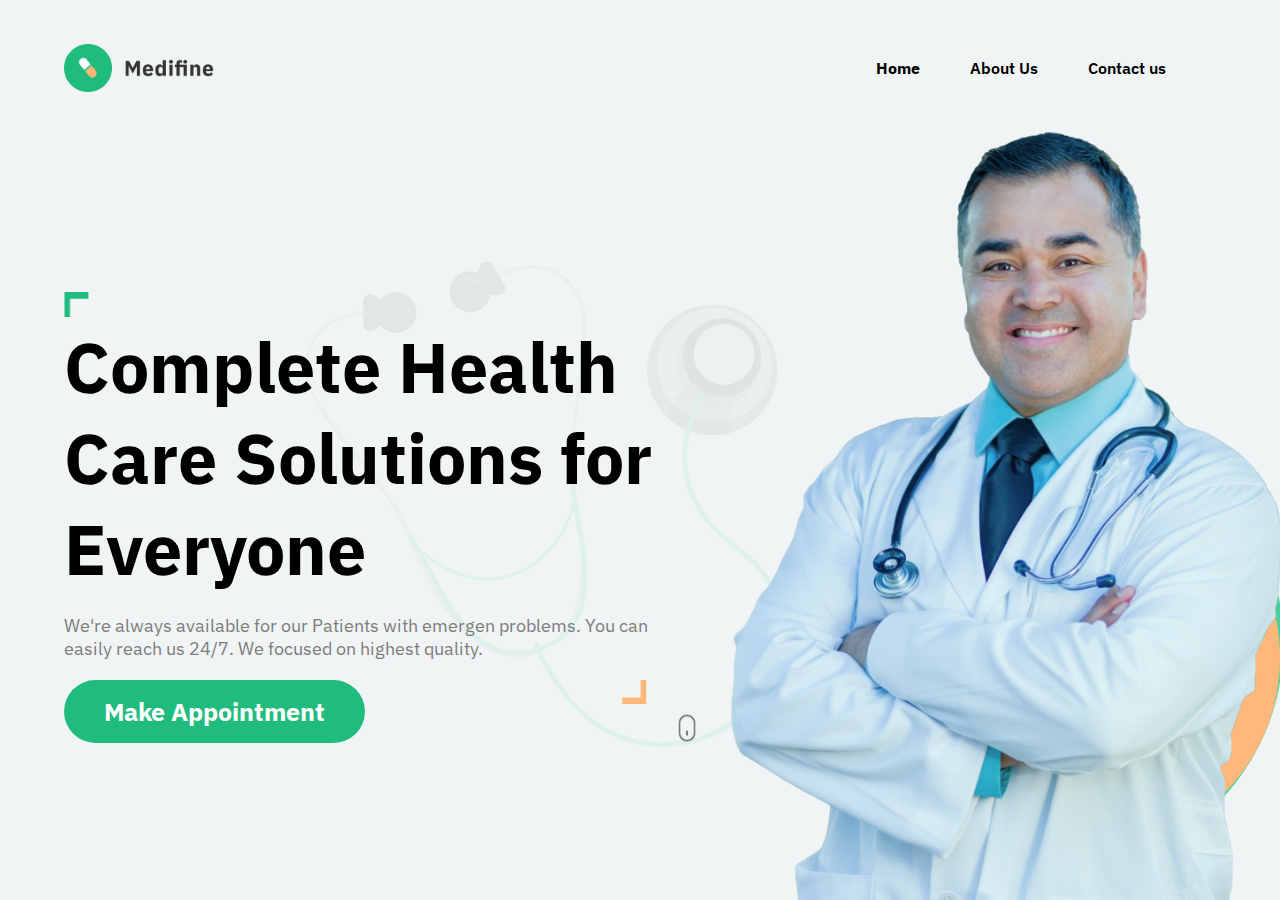
<file: Multi-Page Website/index.html>
<!DOCTYPE html>
<html lang="en">
  <head>
    <meta charset="UTF-8" />
    <meta http-equiv="X-UA-Compatible" content="IE=edge" />
    <meta name="viewport" content="width=device-width, initial-scale=1.0" />
    <title>Hospital Page</title>

    <!-- adding the google font -->
    <link rel="preconnect" href="https://fonts.googleapis.com" />
    <link rel="preconnect" href="https://fonts.gstatic.com" crossorigin />
    <link
      href="https://fonts.googleapis.com/css2?family=IBM+Plex+Sans:wght@200;300;400;500;600;700&family=Poppins:wght@200;300;400;500;600;700;800;900&display=swap"
      rel="stylesheet"
    />

    <!-- adding the css file -->
    <link rel="stylesheet" href="./style.css" />
  </head>

  <body>
    <!-- creating the navigation menu -->
    <nav>
      <img src="./images/logo.png" alt="logo" />
      <a href="#"></a>
      <ul>
        <li><a href="#">Home</a></li>
        <li><a href="./about/about.html">About Us</a></li>
        <li><a href="C:\Users\fenil\Desktop\Multi-Page Website\contact\contact.html">Contact us</a></li>
      </ul>
    </nav>

    <!-- creating the hero section -->
    <main>
      <!-- creating the left section -->
      <section class="leftSection">
        <img class="topAngle" src="./images/topAngle.png" alt="topAngle" />
        <h1>Complete Health Care Solutions for Everyone</h1>
        <p>
          We're always available for our Patients with emergen problems. You can
          easily reach us 24/7. We focused on highest quality.
        </p>
        <img
          class="bottomAngle"
          src="./images/bottomAngle.png"
          alt="bottomAngle"
        />
        <img
          class="stethoscope"
          src="./images/stethoscope.png"
          alt="stethoscope"
        />
        <button>Make Appointment</button>
        <img class="mouse" src="./images/mouse.png" alt="mouse" />
      </section>

      <!-- creating the right section -->
      <section class="rightSection">
        <img class="greenBox" src="./images/greenBox.png" alt="greenBox" />
        <img class="yellowBox" src="./images/yellowBox.png" alt="yellowBox" />
        <img class="doctor" src="./images/doctor.png" alt="doctor" />
      </section>
    </main>
  </body>
</html>
</file>
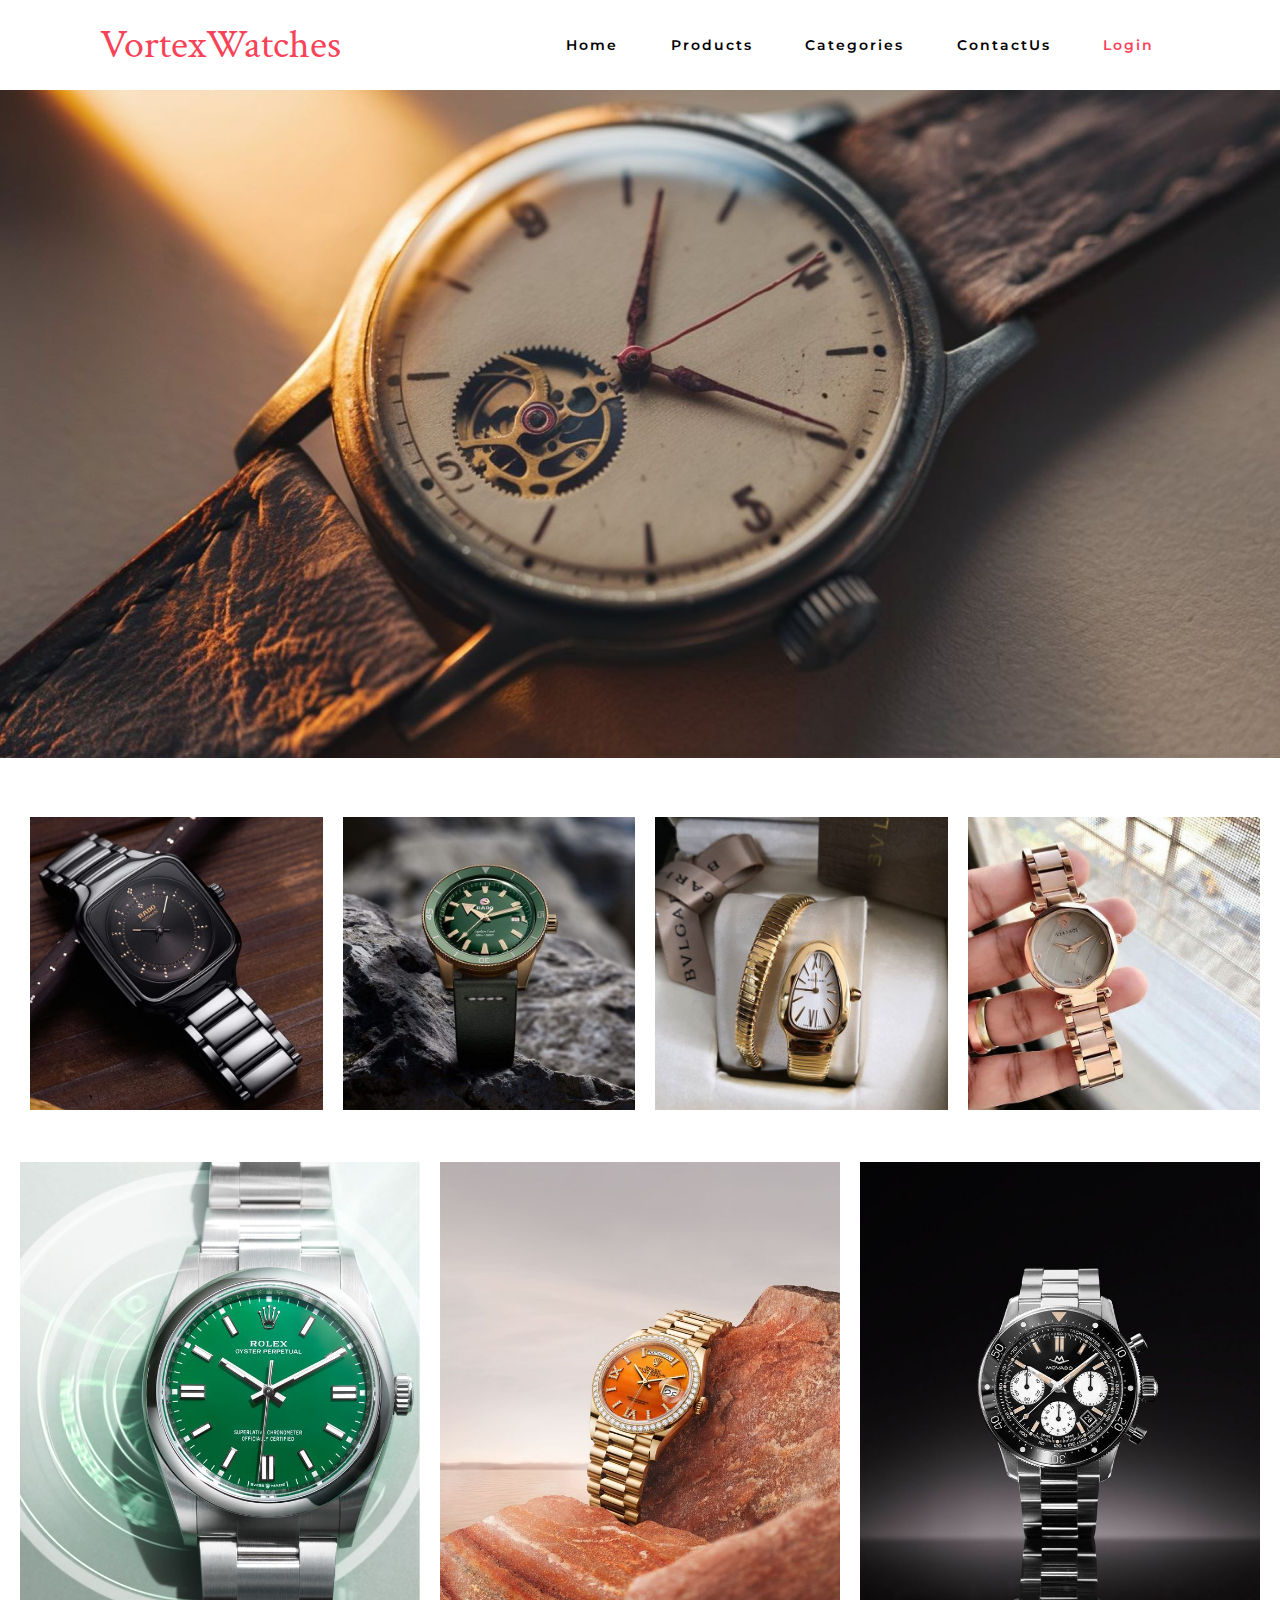
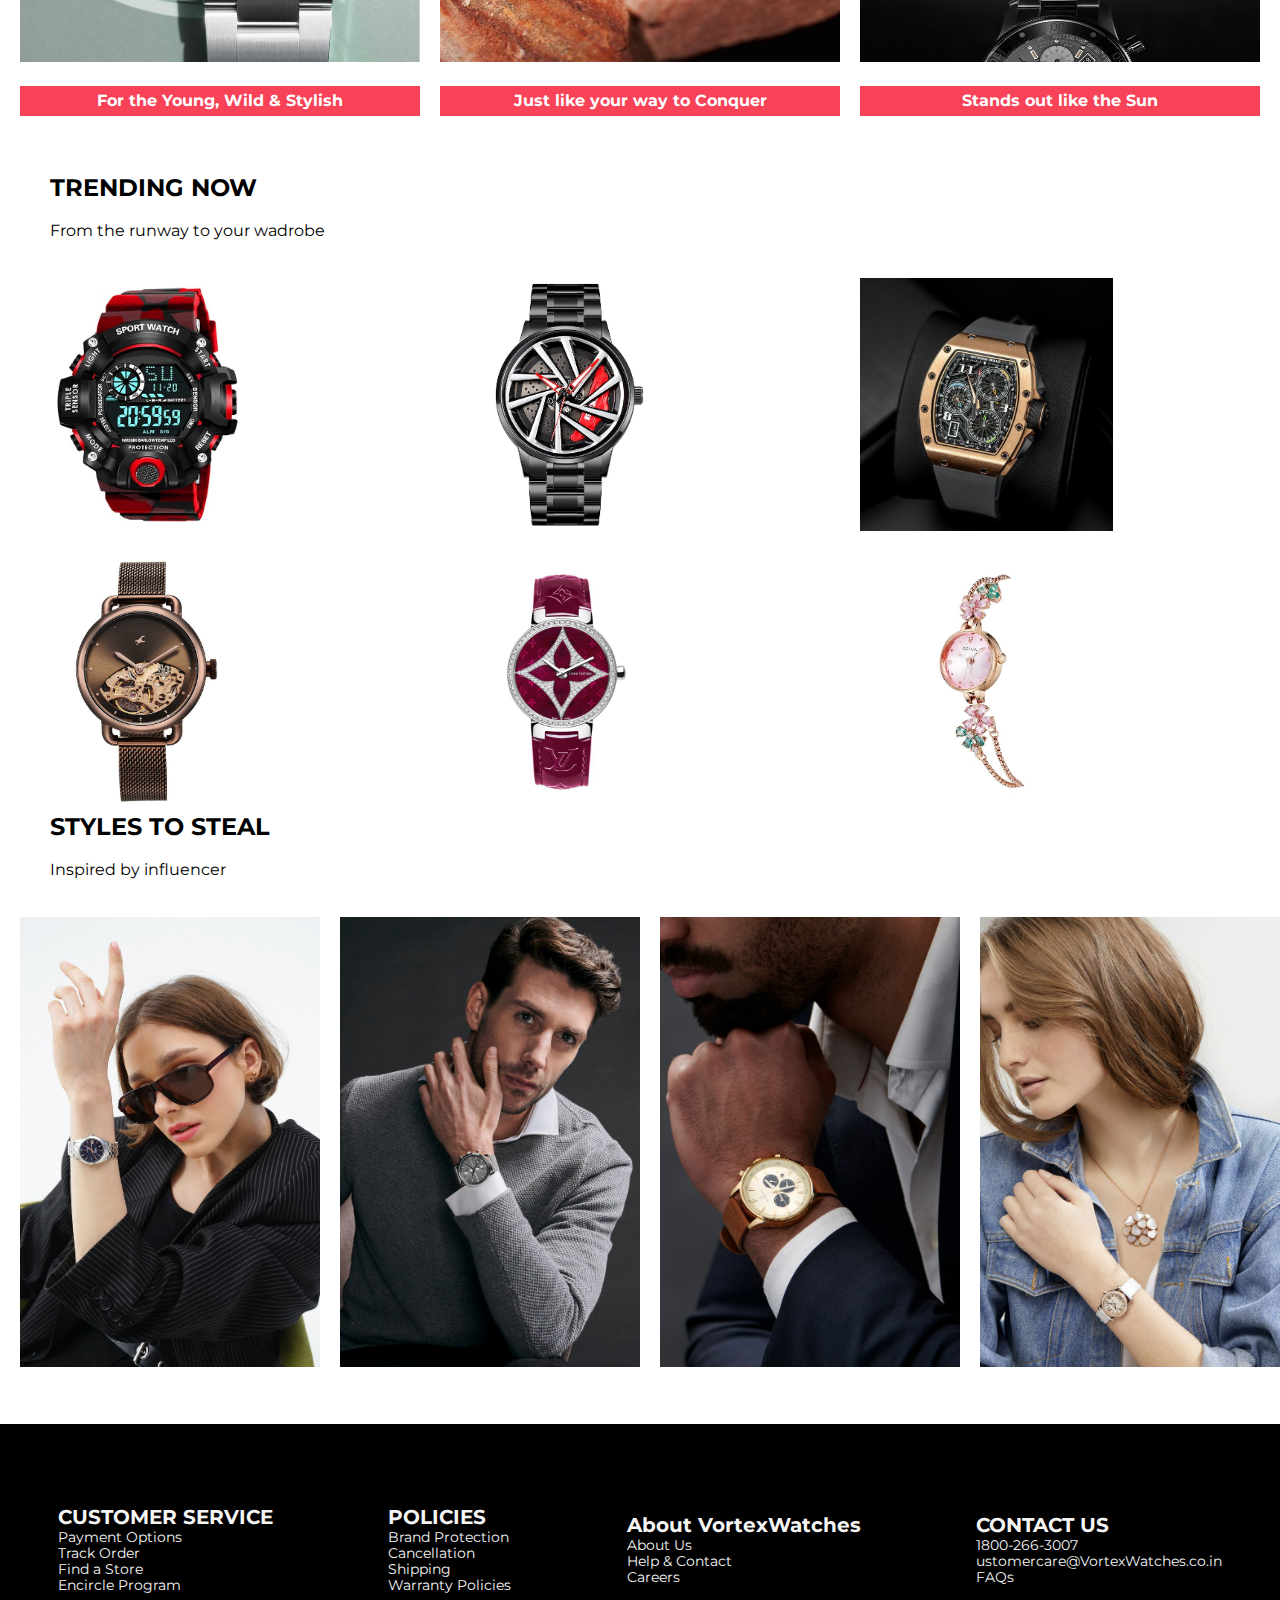
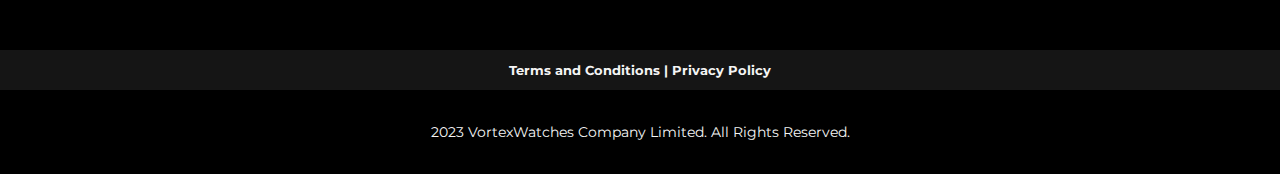
<file: vortexwatches1/index.html>
<!DOCTYPE html>
<html lang="en">

<head>
  <meta charset="UTF-8">
  <meta name="viewport" content="width=device-width, initial-scale=1.0">
  <meta http-equiv="X-UA-Compatible" content="ie=edge">

  <title>Home</title>

  <link href="https://fonts.googleapis.com/css?family=Lora:400,700|Montserrat:300" rel="stylesheet">
  <link href="https://fonts.googleapis.com/css?family=Chivo:300,700|Playfair+Display:700i" rel="stylesheet">
  <link href="https://fonts.googleapis.com/css?family=Beth+Ellen&display=swap" rel="stylesheet">
  <link href="https://fonts.googleapis.com/css?family=Nova+Cut|Nova+Script&display=swap" rel="stylesheet">

  <link rel="preconnect" href="https://fonts.googleapis.com">
  <link rel="preconnect" href="https://fonts.gstatic.com" crossorigin>
  <link
    href="https://fonts.googleapis.com/css2?family=Crimson+Text:ital,wght@0,400;0,600;0,700;1,400;1,600;1,700&display=swap"
    rel="stylesheet">

  <link rel="stylesheet" href="css/style_index.css">
  <link rel="stylesheet" href="css/nav.css">
  <link rel="stylesheet" href="css/categories.css">

  <link rel="stylesheet" href="https://cdnjs.cloudflare.com/ajax/libs/font-awesome/6.5.1/css/all.min.css"
    integrity="sha512-DTOQO9RWCH3ppGqcWaEA1BIZOC6xxalwEsw9c2QQeAIftl+Vegovlnee1c9QX4TctnWMn13TZye+giMm8e2LwA=="
    crossorigin="anonymous" referrerpolicy="no-referrer" />

  <style>

  </style>
</head>

<body>
  <!-- navbar -->
  <nav style="position: fixed; top: 0; width: 100%; z-index: 1;">
    <div class="logo">
      <h3><a href="#" class="logo-name">VortexWatches</a></h3>
    </div>

    <ul class="nav-links">
      <li><a href="index.html">Home</a></li>
      <li><a href="products.html">Products</a></li>
      <li><a href="categories.html">Categories</a></li>
      <li><a href="contact.html">ContactUs</a></li>
      <li><a href="login.html" id="login">Login</a></li>
    </ul>
    <div class="burger">
      <div class="line1"></div>
      <div class="line2"></div>
      <div class="line3"></div>
    </div>
  </nav>

  <br>
  <br>
  <div class="index-main-img wrapper">
    <a href="#"><img class="image" src="images\index-img\carousal1.jpg" alt="Image 1" id="main-index-img"></a>
    <a href="#"><img class="image" src="images\index-img\carousal4.jpg" alt="Image 2" id="main-index-img"></a>
    <a href="#"><img class="image" src="images\index-img\carousal5.jpg" alt="Image 3" id="main-index-img"></a>
  </div>

  <script>
    var images = document.querySelectorAll('.image');
    var currentIndex = 0;

    function fadeInNextImage() {
      var nextIndex = (currentIndex + 1) % images.length;
      images[nextIndex].classList.add('show');
      setTimeout(function () {
        images[currentIndex].classList.remove('show');
        currentIndex = nextIndex;
      }, 1000); // Adjust timing here (1 second in this case)
    }

    fadeInNextImage(); // Start the slideshow

    setInterval(fadeInNextImage, 3000); // Repeat every 3 seconds
  </script>


  <br>

  <div class="index-offers-img">
    <a href="categories.html"><img src="images/index-img/brm1.jpg" alt="Image 1"></a>
    <a href="categories.html"><img src="images/index-img/brm2.jpg" alt="Image 1"></a>
    <a href="categories.html"><img src="images/index-img/brw3.jpg" alt="Image 1"></a>
    <a href="categories.html"><img src="images/index-img/brw8.jpg" alt="Image 1"></a>
  </div>

  <br><br>

  <div class="index-grid-img-1">
    <a href="categories.html"><img src="images/index-img/brm4.jpg" alt="" srcset=""></a>
    <a href="categories.html"><img src="images/index-img/brm5.jpg" alt="" srcset=""></a>
    <a href="categories.html"><img src="images/index-img/brm6.jpg" alt=""></a>
    <a href="categories.html">
      <h4 class="info-of-img-below">For the Young, Wild & Stylish</h4>
    </a>
    <a href="categories.html">
      <h4 class="info-of-img-below">Just like your way to Conquer</h4>
    </a>
    <a href="categories.html">
      <h4 class="info-of-img-below">Stands out like the Sun</h4>
    </a>
  </div>
  <!-- ALL THE LINKS WILL GO TO categories.html -->

  <br> <br> <br>

  <h2 class="head-of-offer">TRENDING NOW</h2><br>
  <p class="para-of-offer">From the runway to your wadrobe</p>

  <br><br>

  <!-- ALL THE LINKS WILL GO TO products.html -->
  <div class="index-grid-img-2">
    <a href="products.html"><img src="images/index-img/brm14.jpg" id="trans-img" alt=""></a>
    <a href="products.html"><img src="images/index-img/brm15.jpg" alt=""></a>
    <a href="products.html"><img src="images/index-img/brm13.jpg" alt=""></a>
    <a href="products.html"><img src="images/index-img/brw1.jpg" alt="" srcset=""></a>
    <a href="products.html"><img src="images/index-img/brw2.jpg" alt="" srcset=""></a>
    <a href="products.html"><img src="images/index-img/brw9.jpg" alt="" srcset=""></a>
  </div>

  <h2 class="head-of-offer">STYLES TO STEAL</h2><br>
  <p class="para-of-offer">Inspired by influencer</p>

  <br><br>

  <div class="index-grid-img-3">
    <a href="products.html"><img src="images\index-img\Woman fashion studio photoshoot poses.jpeg" alt=""></a>
    <a href="products.html"><img src="images\index-img\The Nordborg Lane Watch.jpeg" alt="" srcset=""></a>
    <a href="products.html"><img src="images\index-img\Julian Troika Watch.jpeg" alt=""></a>
    <a href="products.html"><img src="images\index-img\CHOPARD.jpeg" alt="" srcset=""></a>
  </div>
  <!-- ALL THE LINKS WILL GO TO products.html -->

  <br><br>

  <!-- FOOTER -->
  <div class="footer">
    <div class="foot-panel1">
      <ul style="list-style-type:none;">
        <h2>CUSTOMER SERVICE</h2>
        <li>Payment Options</li>
        <li>Track Order</li>
        <li>Find a Store</li>
        <li>Encircle Program</li>
      </ul>

      <ul style="list-style-type:none;">
        <h2>POLICIES</h2>
        <li>Brand Protection</li>
        <li>Cancellation</li>
        <li>Shipping</li>
        <li>Warranty Policies</li>
        </li>
      </ul>

      <ul style="list-style-type:none;">
        <h2>About VortexWatches</h2>
        <li>About Us</li>
        <li>Help & Contact</li>
        <li>Careers</li>
      </ul>

      <ul style="list-style-type:none;">
        <h2>CONTACT US</h2>
        <li>1800-266-3007</li>
        <li>ustomercare@VortexWatches.co.in</li>
        <li>FAQs</li>
      </ul>
    </div>

    <div class="foot-panel2">
      <h5>Terms and Conditions | Privacy Policy</h5>
    </div>

    <div class="foot-panel3">
      <p> <i class="fa-regular fa-copyright"></i> 2023 VortexWatches Company Limited. All Rights Reserved.</p>
    </div>
  </div>
  <!-- FOOTEER -->

  <!-- nav js -->
  <script type="text/javascript" src="js/nav.js"></script>
</body>

</html>
</file>
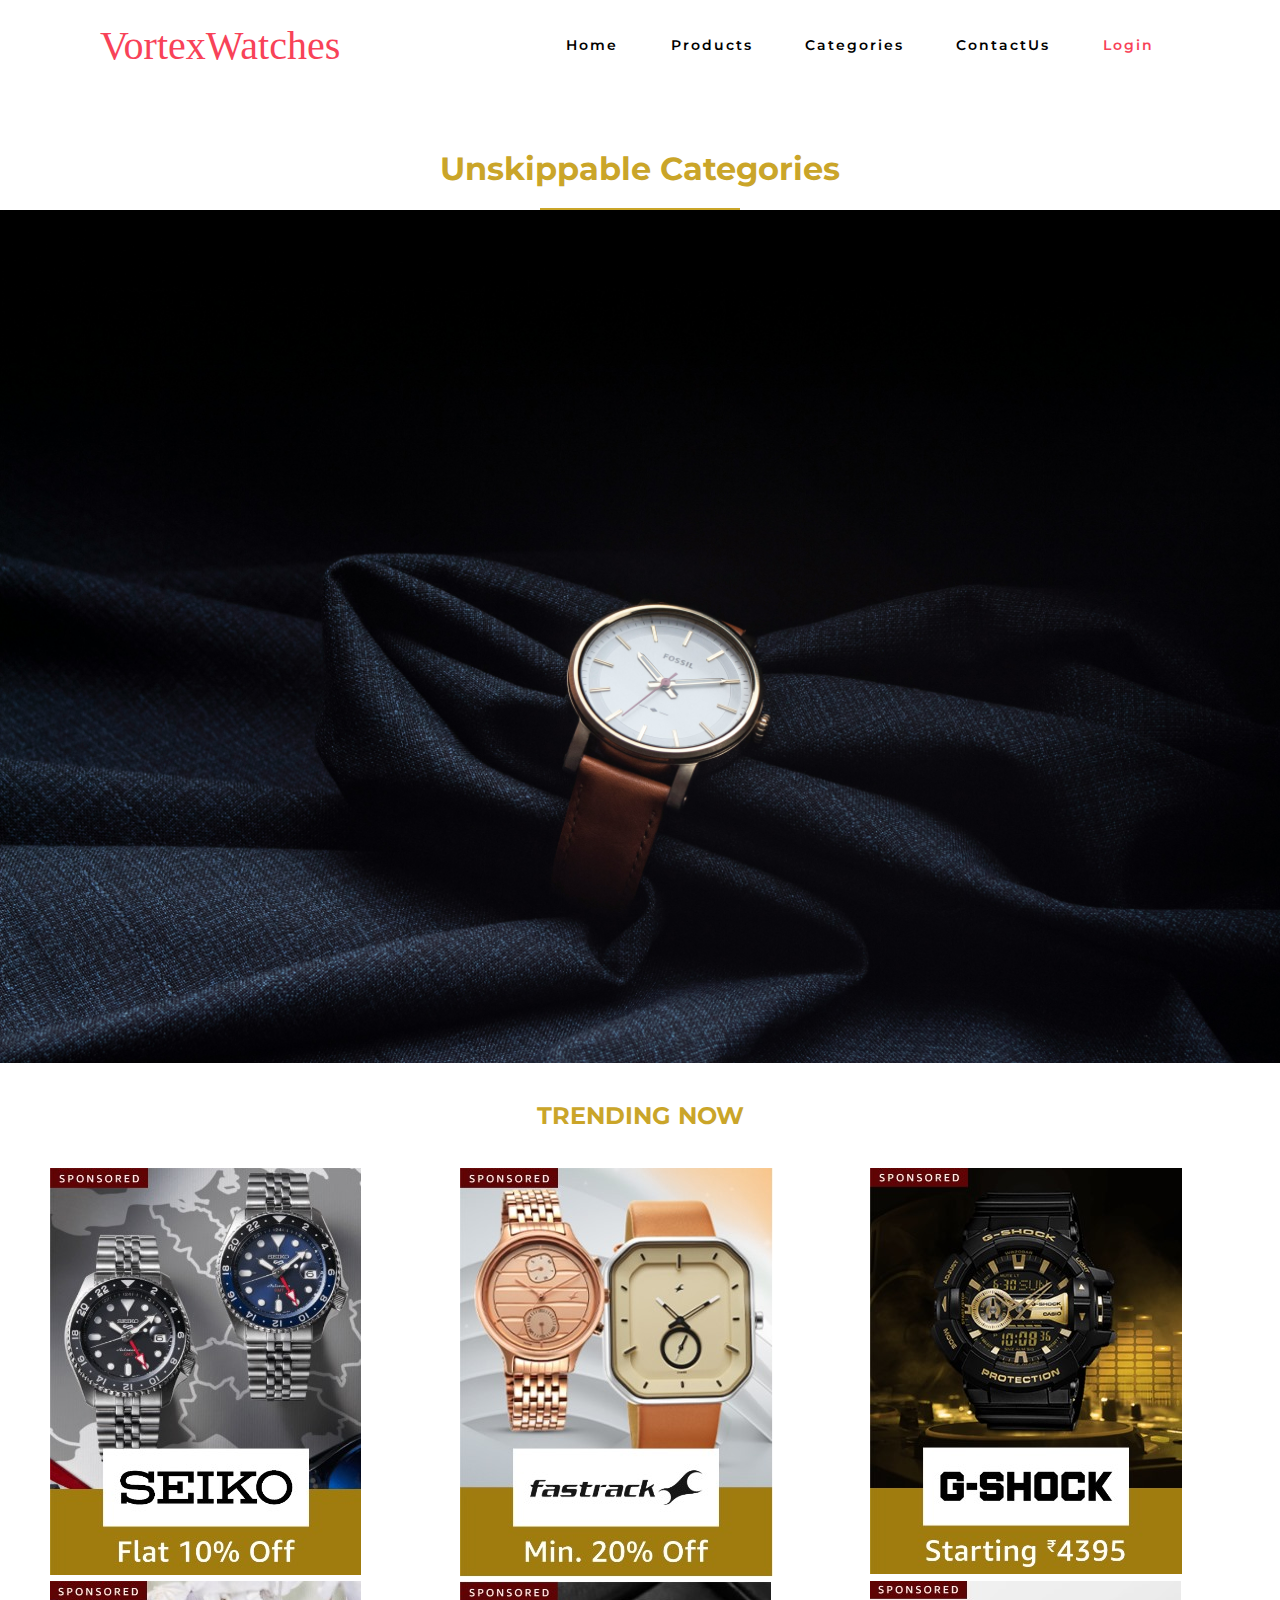
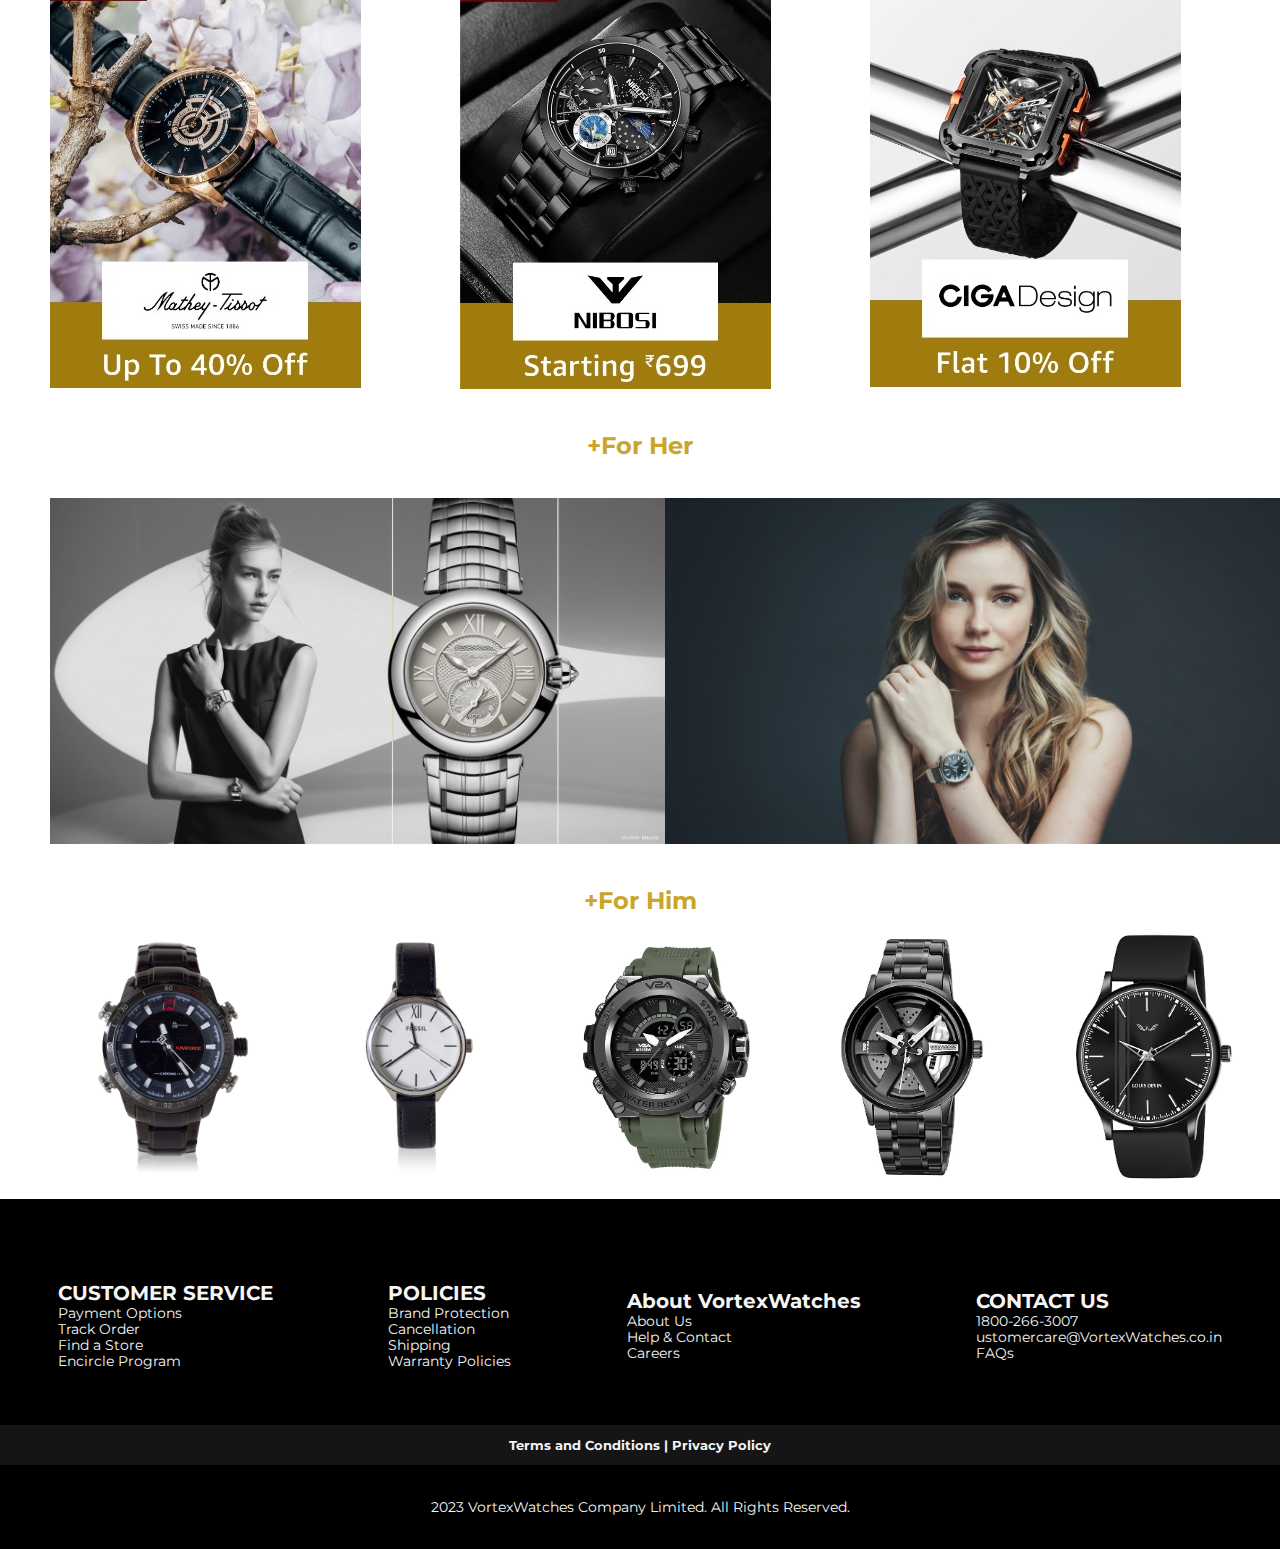
<file: vortexwatches1/categories.html>
<!DOCTYPE html>
<html lang="en">
<head> 
    <meta charset="UTF-8">
    <meta name="viewport" content="width=device-width, initial-scale=1.0">
    <meta http-equiv="X-UA-Compatible" content="ie=edge">

    <title>Categories</title>
    <link href="https://fonts.googleapis.com/css?family=Lora:400,700|Montserrat:300" rel="stylesheet">
    <link href="https://fonts.googleapis.com/css?family=Chivo:300,700|Playfair+Display:700i" rel="stylesheet">
    <link rel="stylesheet" href="css/style_index.css">>
    <link rel="stylesheet" href="css/nav.css">
    <link rel="stylesheet" href="css/categories.css">

    

</head>
<body>
  <!-- navbar -->
    <nav>
      <div class="logo">
        <h3><a href="#" class="logo-name">VortexWatches</a></h3>
      </div>

      <ul class="nav-links">
        <li><a href="index.html">Home</a></li>
        <li><a href="products.html">Products</a></li>
        <li><a href="categories.html">Categories</a></li>
        <li><a href="contact.html">ContactUs</a></li>
        <li><a href="login.html" id="login">Login</a></li>
      </ul>
      <div class="burger">
        <div class="line1"></div>
        <div class="line2"></div>
        <div class="line3"></div>
      </div>
    </nav>
  <!-- navbar -->
  
      <h1 class="main-head-of-color-gold">Unskippable Categories</h1>
        <center><hr></center> 
      <div class="product-img">
          <img class="product-center-img" src="images\categories-img\men9.jpg" alt="" srcset="">
      </div> 
      <br> <br>
      <center><h2 class="trends-header">TRENDING NOW</h2></center><br><br>
      <div class="trends-categories">
        <a href="products.html"><img src="images/categories-img/offer1.jpg" alt=""></a>
        <a href="products.html"><img src="images/categories-img/offer2.jpg" alt=""></a>
        <a href="products.html"><img src="images/categories-img/offer3.jpg" alt=""></a>
        <a href="products.html"><img src="images/categories-img/offer4.jpg" alt=""></a>
        <a href="products.html"><img src="images/categories-img/offer5.jpg" alt=""></a>
        <a href="products.html"><img src="images/categories-img/offer6.jpg" alt=""></a>

    </div><br><br>
    <center><h2 class="trends-header">+For Her</h2></center><br><br>
    <div class="for-her">
      <a href="products.html"><img src="images/categories-img/her1.jpeg" alt=""></a>
      <a href="products.html"><img src="images/categories-img/her2.jpeg" alt=""></a>
    </div><br><br>
    <center><h2 class="trends-header">+For Him</h2></center><br>
    <div class="for-him">
      <a href="products.html"><img src="images/categories-img/men18.jpg" alt=""></a>
      <a href="products.html"><img src="images/categories-img/men19.jpg" alt=""></a>
      <a href="products.html"><img src="images/categories-img/men27.jpg" alt=""></a>
      <a href="products.html"><img src="images/categories-img/men28.jpg" alt=""></a>
      <a href="products.html"><img src="images/categories-img/men25.jpg" alt=""></a>
    </div>

    <!-- footer -->
    <div class="footer">
      <div class="foot-panel1">
          <ul style="list-style-type:none;">
              <h2>CUSTOMER SERVICE</h2>
              <li>Payment Options</li>
              <li>Track Order</li>
              <li>Find a Store</li>
              <li>Encircle Program</li>
          </ul>

          <ul style="list-style-type:none;">
              <h2>POLICIES</h2>
              <li>Brand Protection</li>
                  <li>Cancellation</li>
                  <li>Shipping</li>
                  <li>Warranty Policies</li>
              </li>
          </ul>

          <ul style="list-style-type:none;">
              <h2>About VortexWatches</h2>
              <li>About Us</li>
              <li>Help & Contact</li>
              <li>Careers</li>
          </ul>

          <ul style="list-style-type:none;">
              <h2>CONTACT US</h2>
              <li>1800-266-3007</li>
              <li>ustomercare@VortexWatches.co.in</li>
              <li>FAQs</li>
          </ul>
      </div>

      <div class="foot-panel2">
          <h5>Terms and Conditions | Privacy Policy</h5>
      </div>

      <div class="foot-panel3">
          <p>	<i class="fa-regular fa-copyright"></i> 2023 VortexWatches Company Limited. All Rights Reserved.</p>
      </div>
  </div>

    <!-- footer -->

  <!-- nav js -->
  <script type="text/javascript" src="js/nav.js"></script>
  </body>
</html>
</file>
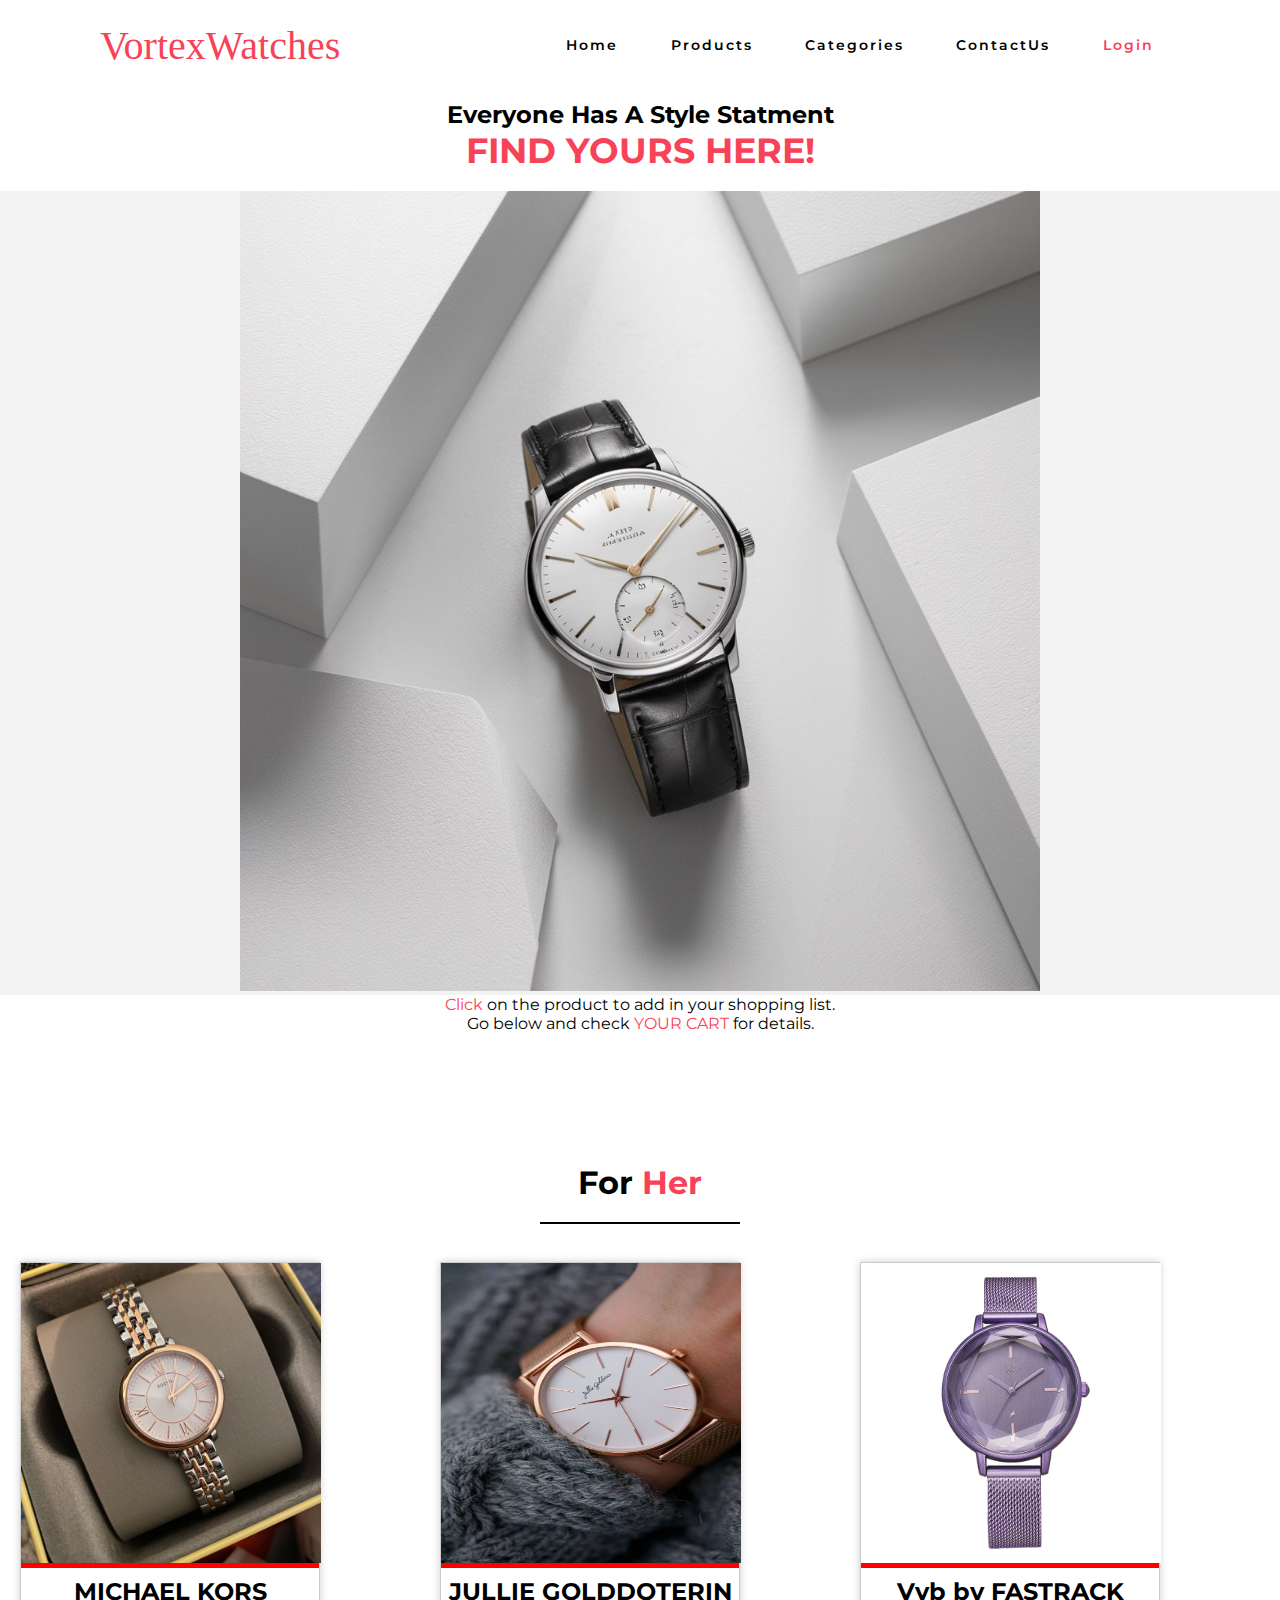
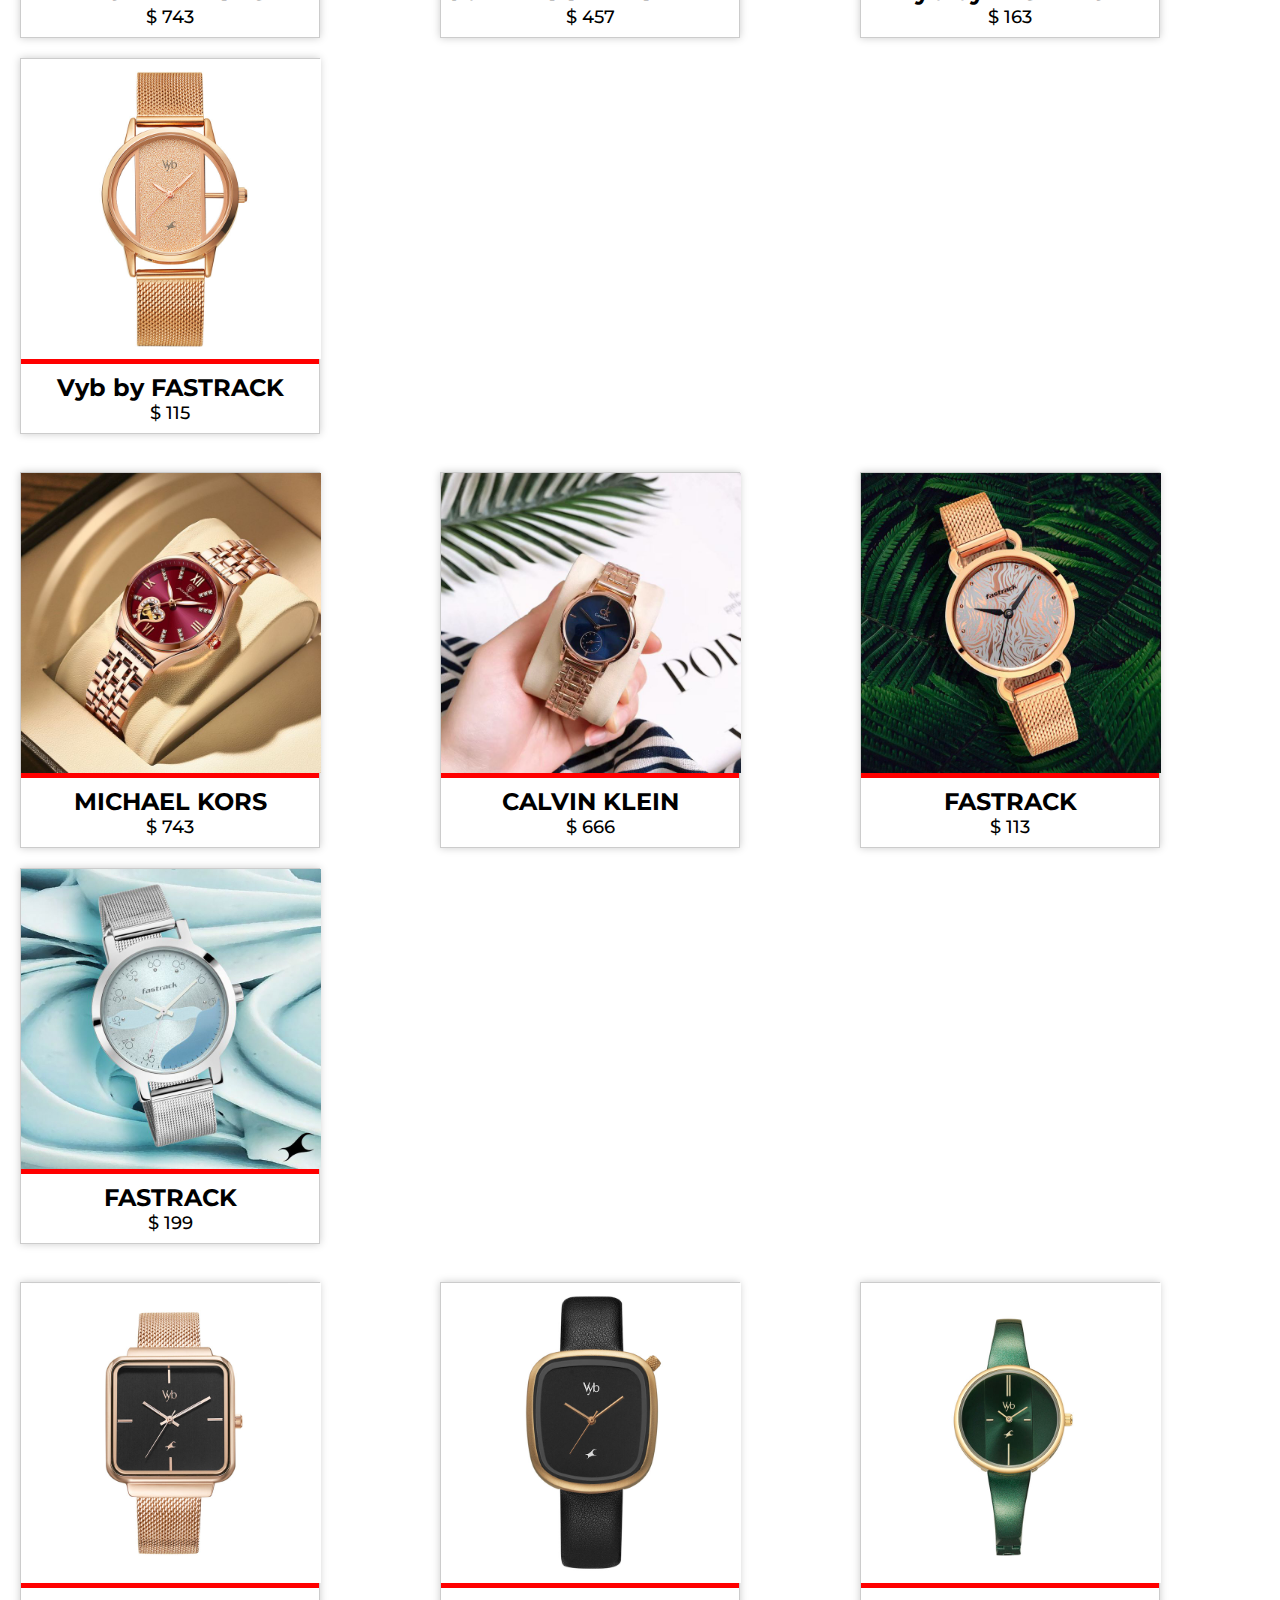
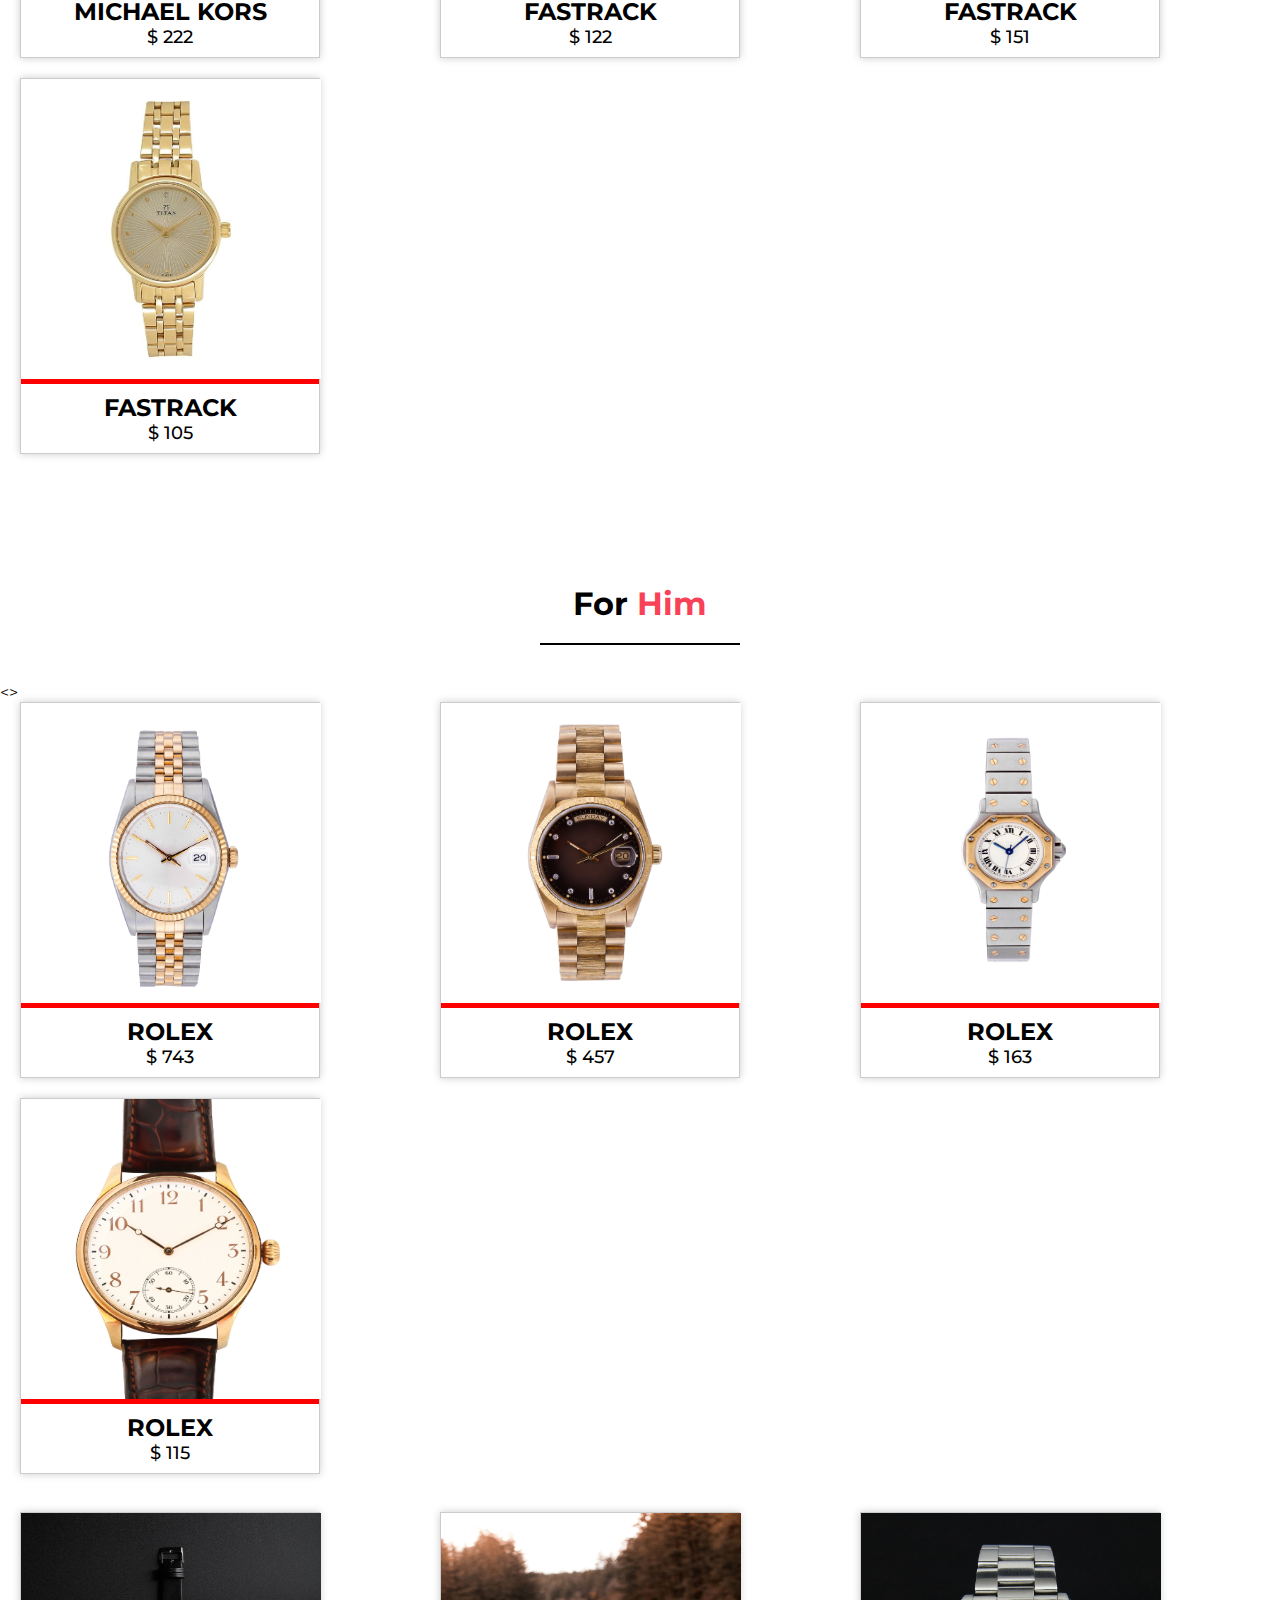
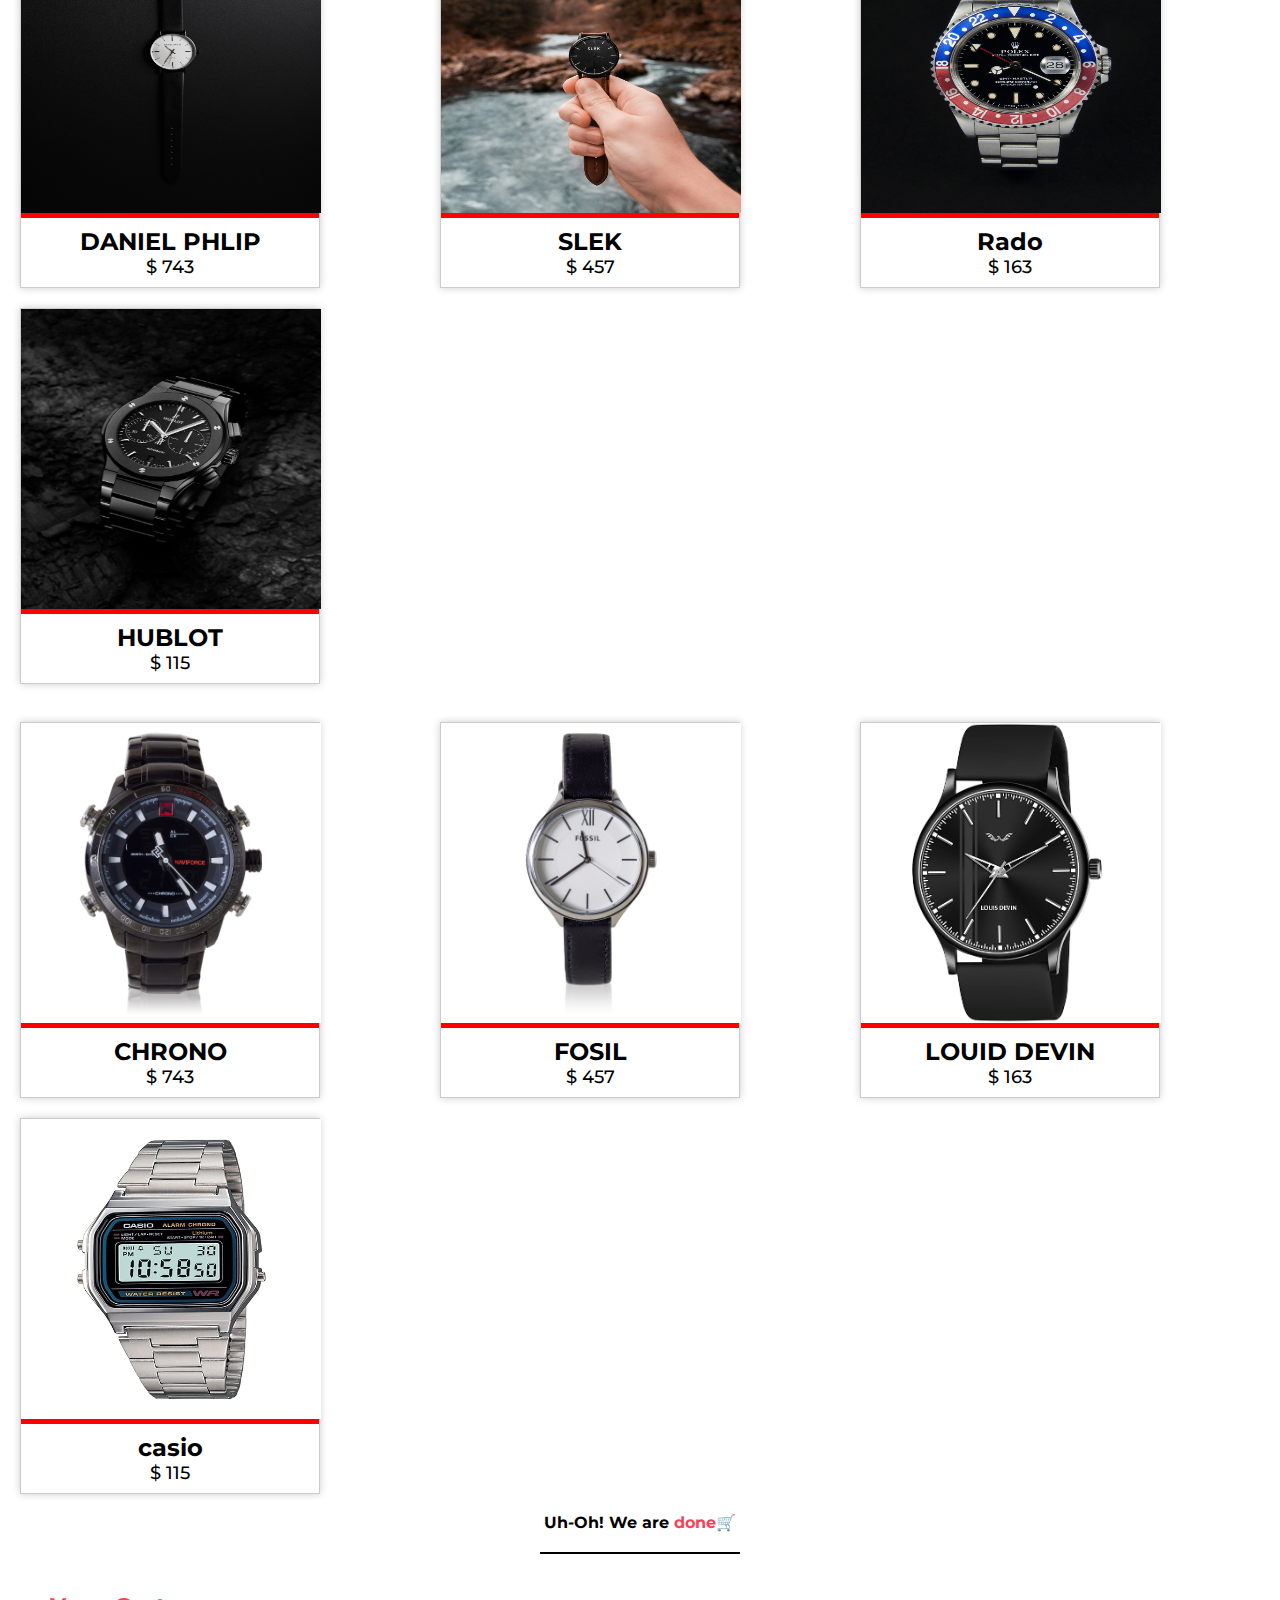
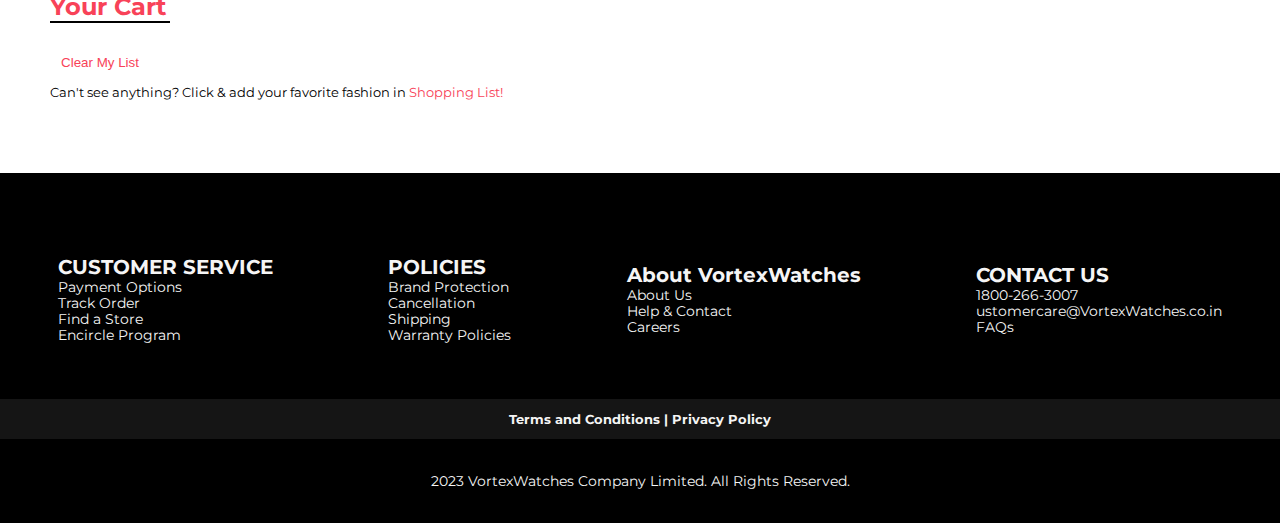
<file: vortexwatches1/products.html>
<!DOCTYPE html>
<html lang="en" dir="ltr">
  <head>
    <meta charset="utf-8">
    <title>Products</title>

    <link href="https://fonts.googleapis.com/css?family=Lora:400,700|Montserrat:300" rel="stylesheet">
    <link href="https://fonts.googleapis.com/css?family=Chivo:300,700|Playfair+Display:700i" rel="stylesheet">
    <link rel="stylesheet" href="css/style_index.css">
    <link rel="stylesheet" href="css/categories.css">
    <link rel="stylesheet" href="css/products.css">
    <link rel="stylesheet" href="css/nav.css">
    
    <script src="https://ajax.googleapis.com/ajax/libs/jquery/3.1.0/jquery.min.js"></script>
   
    
    <head>
  <body>
    <!-- navbar -->
      <nav> 
        <div class="logo">
          <h3><a href="#" class="logo-name">VortexWatches</a></h3>
        </div>

        <ul class="nav-links">
          <li><a href="index.html">Home</a></li>
          <li><a href="products.html">Products</a></li>
          <li><a href="categories.html">Categories</a></li>
          <li><a href="contact.html">ContactUs</a></li>
          <li><a href="login.html" id="login">Login</a></li>
        </ul>
        <div class="burger">
          <div class="line1"></div>
          <div class="line2"></div>
          <div class="line3"></div>
        </div>
      </nav>
    <!-- navbar -->
    
      <h2 class="main-head-of-products">Everyone Has A Style Statment<br>
        <span class="colored-word-bigger-size">FIND YOURS HERE!</span>
      </h2>

      <br>
      <div class="bg-images">
        <a href="products.html"><img src="images\products-img\watch4.jpeg" alt=""></a>
      </div>

      <center><p class="msg-ps">
        <span class="colored-word">Click</span> on the product to add in your shopping list.
        <br>Go below and check <span class="colored-word">YOUR CART</span> for details.
      </p></center>

      <div>
        <h1>For <span class="colored-word">Her</span></h1>
        <center><hr class="products-hr"></center>
        <br><br>

        <div class="watchpart1">

            <div class="items-col">
              <div class="items-img">
                  <img src= "images/products-img/women/wm3.jpg" alt="" id="MICHALE KORS || $  743" onclick="add(this.id)">
                 </div>
                <div class="content">
                  <h4> MICHAEL KORS </h4>
                  <span>$ 743</span>
                </div>
            </div>

            <div class="items-col">
              <div class="items-img">
                  <img src="images/products-img/women/wm4.jpg" alt="" id="JULLIE GOLDDOTERIN || $ 457" onclick="add(this.id)">
                </div>
                <div class="content">
                    <h4> JULLIE GOLDDOTERIN </h4>
                    <span>$ 457</span>
                </div>
          </div>

            <div class="items-col">
              <div class="items-img">
                  <img src="images/products-img/women/wm15.jpg" alt="" id="Vyb by FASTRACK || $ 163 " onclick="add(this.id)">
                </div>
                <div class="content">
                    <h4> Vyb by FASTRACK </h4>
                    <span>$ 163 </span>
                </div>
            </div>    
            
            <div class="items-col">
              <div class="items-img">
                  <img src="images/products-img/women/wm17.jpg" alt="" id="Vyb by FASTRACK || $ 115 " onclick="add(this.id)">
                </div>
                <div class="content">
                    <h4> Vyb by FASTRACK   </h4>
                    <span>$ 115</span>
                </div>
            </div>
        
        </div> 
        <br>
        <br>
 
        <div class="watchpart1">

          <div class="items-col">
            <div class="items-img">
                <img src= "images/products-img/women/wm1.jpg" alt="" id="MICHALE KORS ||  743" onclick="add(this.id)">
               </div>
              <div class="content">
                <h4> MICHAEL KORS </h4>
                <span>$ 743</span>
              </div>
          </div>

          <div class="items-col">
            <div class="items-img">
                <img src="images/products-img/women/wm11.jpg" alt="" id="CALVIN KLEIN || $ 666 " onclick="add(this.id)">
              </div>
              <div class="content">
                  <h4> CALVIN KLEIN </h4>
                  <span>$ 666 </span>
              </div>
        </div>

          <div class="items-col">
            <div class="items-img">
                <img src="images/products-img/women/wm28.jpg" alt="" id="FASTRACK || $ 119 " onclick="add(this.id)">
              </div>
              <div class="content">
                  <h4> FASTRACK </h4>
                  <span>$ 113 </span>
              </div>
          </div>    
          
          <div class="items-col">
            <div class="items-img">
                <img src="images/products-img/women/wm29.jpg" alt="" id="FASTRACK || $ 199 " onclick="add(this.id)">
              </div>
              <div class="content">
                  <h4> FASTRACK   </h4>
                  <span>$ 199</span>
              </div>
          </div>
      
      
        </div> 
        <br>
        <br>
        <div class="watchpart1">

        <div class="items-col">
          <div class="items-img">
              <img src= "images/products-img/women/wm18.jpg" alt="" id="Vyb by FASTRACK || $ 222" onclick="add(this.id)">
             </div>
            <div class="content">
              <h4> MICHAEL KORS </h4>
              <span>$ 222</span>
            </div>
        </div>

        <div class="items-col">
          <div class="items-img">
              <img src="images/products-img/women/wm19.jpg" alt="" id="Vyb by FASTRACK || $ 122 " onclick="add(this.id)">
            </div>
            <div class="content">
                <h4> FASTRACK </h4>
                <span>$ 122 </span>
            </div>
        </div>

        <div class="items-col">
          <div class="items-img">
              <img src="images/products-img/women/wm20.jpg" alt="" id="Vyb by FASTRACK || $ 151 " onclick="add(this.id)">
            </div>
            <div class="content">
                <h4> FASTRACK </h4>
                <span>$ 151 </span>
            </div>
        </div>    
        
        <div class="items-col">
          <div class="items-img">
              <img src="images/products-img/women/wm21.jpg" alt="" id="Vyb by FASTRACK || $ 105 " onclick="add(this.id)">
            </div>
            <div class="content">
                <h4> FASTRACK   </h4>
                <span>$ 105</span>
            </div>
        </div>
    
      
      </div> 



        <h1>For <span class="colored-word">Him</span></h1>
        <center><hr class="products-hr"></center>
        <br><br>
      <>
        <div class="watchpart1">

          <div class="items-col">
            <div class="items-img">
                <img src= "images/products-img/men/men1.jpg" alt="" id="ROLEX || $ 743" onclick="add(this.id)">
               </div>
              <div class="content">
                <h4> ROLEX </h4>
                <span>$ 743</span>
              </div>
          </div>

          <div class="items-col">
            <div class="items-img">
                <img src="images/products-img/men/men2.jpg" alt="" id="ROLEX || $ 457" onclick="add(this.id)">
              </div>
              <div class="content">
                  <h4> ROLEX </h4>
                  <span>$ 457</span>
              </div>
        </div>

          <div class="items-col">
            <div class="items-img">
                <img src="images/products-img/men/men3.jpg" alt="" id="ROLEX || $ 163 " onclick="add(this.id)">
              </div>
              <div class="content">
                  <h4> ROLEX </h4>
                  <span>$ 163 </span>
              </div>
          </div>    
          
          <div class="items-col">
            <div class="items-img">
                <img src="images/products-img/men/men4.jpg" alt="" id="ROLEX || $ 115 " onclick="add(this.id)">
              </div>
              <div class="content">
                  <h4> ROLEX   </h4>
                  <span>$ 115</span>
              </div>
          </div>
      
      </div> 
       <br>
       <br>
      <div class="watchpart1">

        <div class="items-col">
          <div class="items-img">
              <img src= "images/products-img/men/men8.jpg" alt="" id=" DANIEL PHLIP || $ 743" onclick="add(this.id)">
             </div>
            <div class="content">
              <h4> DANIEL PHLIP  </h4>
              <span>$ 743</span>
            </div>
        </div>

        <div class="items-col">
          <div class="items-img">
              <img src="images/products-img/men/men15.jpg" alt="" id="SLEK || $ 457" onclick="add(this.id)">
            </div>
            <div class="content">
                <h4> SLEK </h4>
                <span>$ 457</span>
            </div>
      </div>

        <div class="items-col">
          <div class="items-img">
              <img src="images/products-img/men/men17.jpg" alt="" id="ROLEX || $ 163 " onclick="add(this.id)">
            </div>
            <div class="content">
                <h4> Rado </h4>
                <span>$ 163 </span>
            </div>
        </div>    
        
        <div class="items-col">
          <div class="items-img">
              <img src="images/products-img/men/men24.jpg" alt="" id="HUBLOT || $ 115 " onclick="add(this.id)">
            </div>
            <div class="content">
                <h4> HUBLOT  </h4>
                <span>$ 115</span>
            </div>
        </div>
    
    
    </div> 
    <br>
    <br>

        <div class="watchpart1">

          <div class="items-col">
            <div class="items-img">
                <img src= "images/products-img/men/men18.jpg" alt="" id="CHRONO|| $ 743" onclick="add(this.id)">
               </div>
              <div class="content">
                <h4> CHRONO </h4>
                <span>$ 743</span>
              </div>
          </div>
  
          <div class="items-col">
            <div class="items-img">
                <img src="images/products-img/men/men19.jpg" alt="" id="FOSIL|| $ 457" onclick="add(this.id)">
              </div>
              <div class="content">
                  <h4> FOSIL </h4>
                  <span>$ 457</span>
              </div>
        </div>
  
          <div class="items-col">
            <div class="items-img">
                <img src="images/products-img/men/men25.jpg" alt="" id="LOUIS DEVIN || $ 163 " onclick="add(this.id)">
              </div>
              <div class="content">
                  <h4> LOUID DEVIN </h4>
                  <span>$ 163 </span>
              </div>
          </div>    
          
          <div class="items-col">
            <div class="items-img">
                <img src="images/products-img/men/men26.jpg" alt="" id="casio vintage  || $ 115 " onclick="add(this.id)">
              </div>
              <div class="content">
                  <h4> casio  </h4>
                  <span>$ 115</span>
              </div>
          </div>
    
  

        </div><br>
        <h4 class="sry-msg">Uh-Oh! We are<span class="colored-word"> done</span>🛒</h4>
        <center><hr class="last-hr-of-product"></center>
        <br><br>

        <div class="cart-details">
          <h2 class="head-of-cart">Your Cart</h2>
            <hr class="hr-of-cart-head">
            <br>
          <ul id="ul_pr">
            
          </ul>
        <button class="btn-clear-list" onclick="emptyList()"> <span class="colored-word"> Clear My List</span></button> <br>
          <small>Can't see anything? Click & add your favorite fashion in
          <span class="colored-word"> Shopping List!</span> </small>
        </div>
        <br><br><br>
      </div>

      <!-- footer  -->
     <div class="footer">
        <div class="foot-panel1">
            <ul style="list-style-type:none;">
                <h2>CUSTOMER SERVICE</h2>
                <li>Payment Options</li>
                <li>Track Order</li>
                <li>Find a Store</li>
                <li>Encircle Program</li>
            </ul>
  
            <ul style="list-style-type:none;">
                <h2>POLICIES</h2>
                <li>Brand Protection</li>
                    <li>Cancellation</li>
                    <li>Shipping</li>
                    <li>Warranty Policies</li>
                </li>
            </ul>
  
            <ul style="list-style-type:none;">
                <h2>About VortexWatches</h2>
                <li>About Us</li>
                <li>Help & Contact</li>
                <li>Careers</li>
            </ul>
  
            <ul style="list-style-type:none;">
                <h2>CONTACT US</h2>
                <li>1800-266-3007</li>
                <li>ustomercare@VortexWatches.co.in</li>
                <li>FAQs</li>
            </ul>
        </div>
  
        <div class="foot-panel2">
            <h5>Terms and Conditions | Privacy Policy</h5>
        </div>
  
        <div class="foot-panel3">
            <p>	<i class="fa-regular fa-copyright"></i> 2023 VortexWatches Company Limited. All Rights Reserved.</p>
        </div>
    </div>
  

    <!-- nav js -->
    <script type="text/javascript" src="js/nav.js"></script>
    <!-- product js -->
    <script src="js/products.js"></script>
  </body>
</html>
</file>
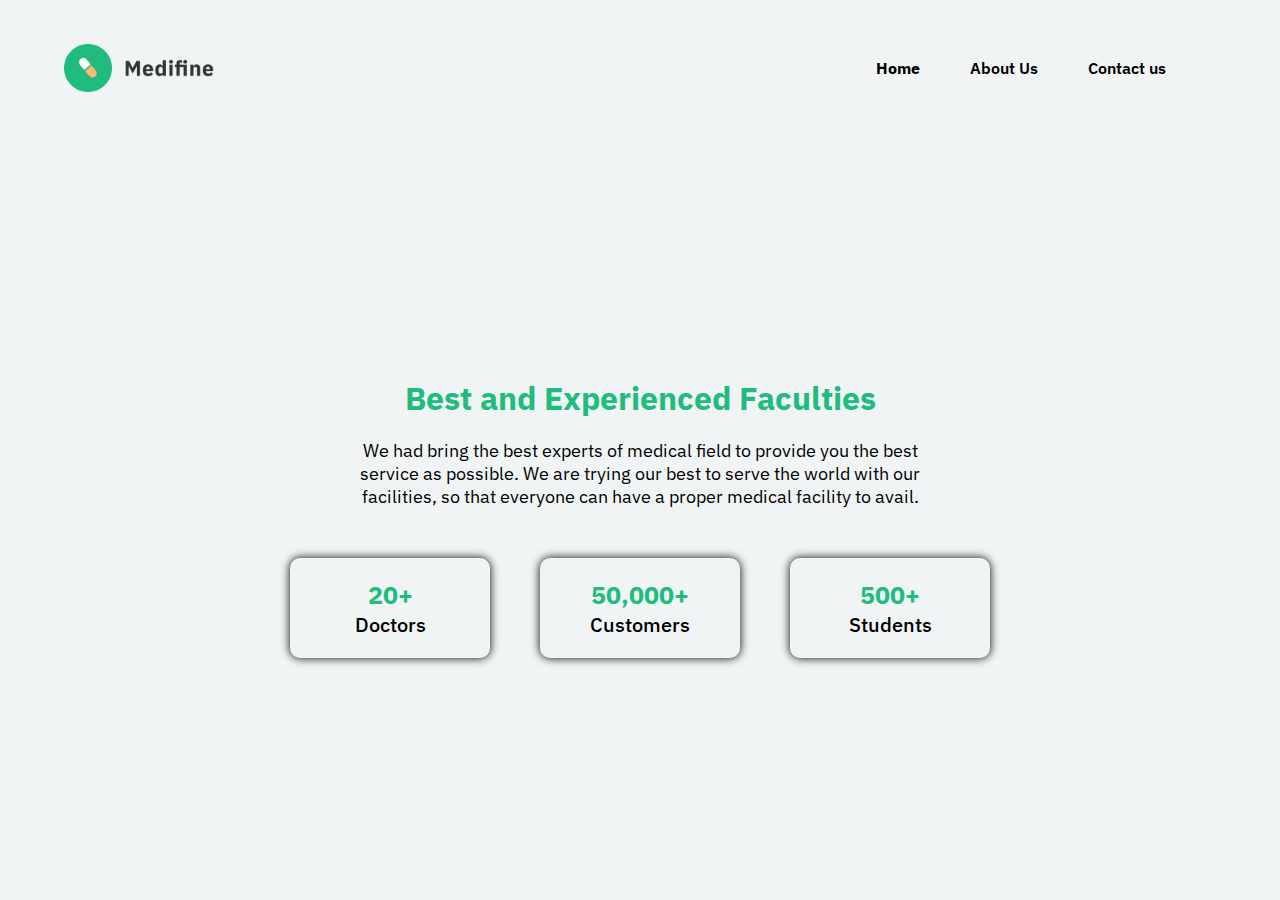
<file: Multi-Page Website/about/about.html>
<!DOCTYPE html>
<html lang="en">
  <head>
    <meta charset="UTF-8" />
    <meta http-equiv="X-UA-Compatible" content="IE=edge" />
    <meta name="viewport" content="width=device-width, initial-scale=1.0" />
    <title>Hospital Page</title>

    <!-- adding the google font -->
    <link rel="preconnect" href="https://fonts.googleapis.com" />
    <link rel="preconnect" href="https://fonts.gstatic.com" crossorigin />
    <link
      href="https://fonts.googleapis.com/css2?family=IBM+Plex+Sans:wght@200;300;400;500;600;700&family=Poppins:wght@200;300;400;500;600;700;800;900&display=swap"
      rel="stylesheet"
    />

    <!-- adding the css file -->
    <link rel="stylesheet" href="about.css" />
  </head>

  <body>
    <!-- creating the navigation menu -->
    <nav>
      <img src="../images/logo.png" alt="logo" />
      <a href="#"></a>
      <ul>
        <li><a href="#">Home</a></li>
        <li><a href="/about/about.html">About Us</a></li>
        <li><a href="/contact/contact.html">Contact us</a></li>
      </ul>
    </nav>

    <!-- creating the main section -->
    <main>
      <!-- adding the hospital details -->
      <div class="hospitalDescription">
        <h1>Best and Experienced Faculties</h1>
        <p>
          We had bring the best experts of medical field to provide you the best
          service as possible. We are trying our best to serve the world with
          our facilities, so that everyone can have a proper medical facility to
          avail.
        </p>
      </div>

      <!-- adding the achievement cards -->
      <div class="achievement">
        <div class="achievementCard">
          <span>20+</span>
          <p>Doctors</p>
        </div>

        <div class="achievementCard">
          <span>50,000+</span>
          <p>Customers</p>
        </div>

        <div class="achievementCard">
          <span>500+</span>
          <p>Students</p>
        </div>
      </div>
    </main>
  </body>
</html>
</file>
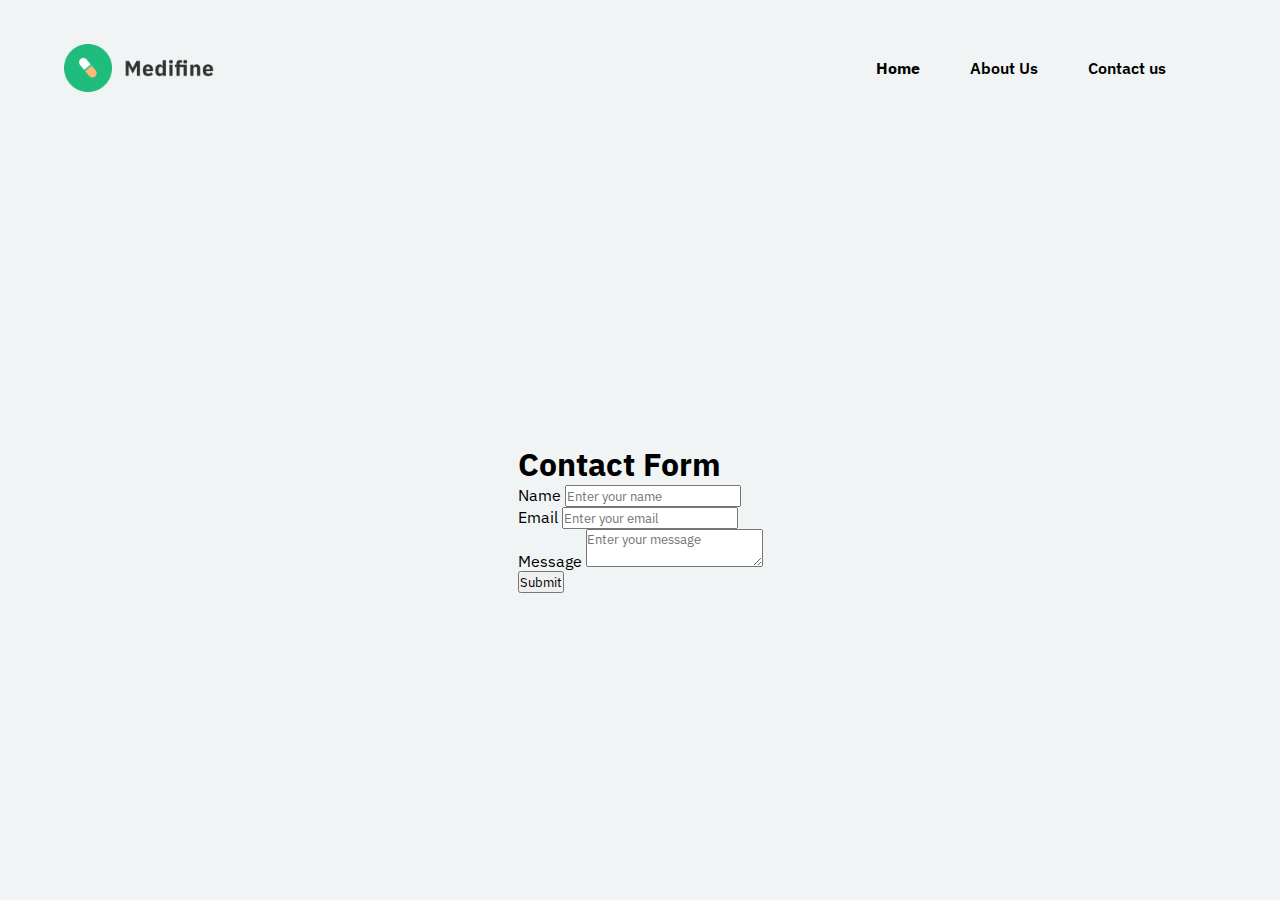
<file: Multi-Page Website/contact/contact.html>
<!DOCTYPE html>
<html lang="en">
  <head>
    <meta charset="UTF-8" />
    <meta http-equiv="X-UA-Compatible" content="IE=edge" />
    <meta name="viewport" content="width=device-width, initial-scale=1.0" />
    <title>Hospital Page</title>

    <!-- adding the google font -->
    <link rel="preconnect" href="https://fonts.googleapis.com" />
    <link rel="preconnect" href="https://fonts.gstatic.com" crossorigin />
    <link
      href="https://fonts.googleapis.com/css2?family=IBM+Plex+Sans:wght@200;300;400;500;600;700&family=Poppins:wght@200;300;400;500;600;700;800;900&display=swap"
      rel="stylesheet"
    />

    <!-- adding the css file -->
    <link rel="stylesheet" href="contact.css" />
  </head>

  <body>
    <!-- creating the navigation menu -->
    <nav>
        <img src="../images/logo.png" alt="logo" />
        <a href="#"></a>
        <ul>
          <li><a href="#">Home</a></li>
          <li><a href="/about/about.html">About Us</a></li>
          <li><a href="/contact/contact.html">Contact us</a></li>
        </ul>
      </nav>

      <!-- creating the main section -->
      <main>
        <!-- creating the contact form -->
        <form>
          <h1>Contact Form</h1>

          <div>
            <label>Name</label>
            <input type="text" placeholder="Enter your name">
          </div>

          <div>
            <label>Email</label>
            <input type="text" placeholder="Enter your email">
          </div>

          <div>
            <label>Message</label>
            <textarea placeholder="Enter your message"></textarea>
          </div>

          <button>Submit</button>
        </form>
      </main>
  </body>
</html>
</file>
<file: vortexwatches1/css/style_index.css>
@import url('https://fonts.googleapis.com/css?family=Oswald|Sacramento&display=swap');
@import url('https://fonts.googleapis.com/css?family=Codystar|Josefin+Slab&display=swap'); 
*{
    margin:0;
    padding:0;
    box-sizing:border-box;
}

a{
    outline: 0;
}

body{
    font-family: 'Montserrat', sans-serif;
}
img{
    max-width: 100%;
    height: auto;
    
}
.head-of-offer, .para-of-offer{
    color:black
}
.index-main-img{
    padding-top:50px;
    display: flex;
    flex-wrap: wrap;
    position: relative;
    max-width: 2000px; 
    height: 1000px;
    overflow: hidden;
}

@media only screen and (max-width:748px){
    .index-main-img{
        padding-top:116px;
        display: flex;
        flex-wrap: wrap;
        max-width: 2000px; 
        height: 1000px;
    }
} 

@media only screen and (max-width:1500px){
    .index-main-img{
        padding-top:116px;
        display: flex;
        flex-wrap: wrap;
        max-width: 1500px; 
        height: 750px;
    }
}

@media only screen and (max-width:1100px){
    .index-main-img{
        padding-top:116px;
        display: flex;
        max-width: 1100px; 
        height: 550px;
        flex-wrap: wrap;
    }
}

@media only screen and (max-width:950px){
    .index-main-img{
        padding-top:116px;
        display: flex;
        flex-wrap: wrap;
        max-width: 950px; 
        height: 475px;    
    }
}

@media screen and (min-width:300px){
    .index-main-img{
        padding-top:70px;
        display: flex;
        flex-wrap: wrap;
    }
} 
@media screen and (min-width:200px){
    .index-main-img{
        padding-top:100px;
        display: flex;
        flex-wrap: wrap;
    }
} 
.index-offers-img{
    display:grid;
    grid-template-columns: repeat(4,1fr);
    grid-gap:20px;
    margin-top:10px;
    margin-bottom: 10px;
    margin-left:30px;
    margin-right: 20px;
}
.index-grid-img-1{
    display:grid;
    grid-template-columns: 1fr 1fr 1fr;
    grid-gap:20px;
    margin-left:20px;
    margin-right: 20px;
}

.info-of-img-below{
    text-align:center;
    color:#ffffff;
    background-color: #f84258; 
    height:30px;
    padding-top:5px;
}
@media screen and (max-width:891px){
    .info-of-img-below{
        font-size:12px;
    }
}
@media screen and (max-width:712px){
    .info-of-img-below{
        font-size:9px;
    }
}
.index-grid-img-2{
    display: grid;
    grid-template-columns: 1fr 1fr 1fr;
    grid-gap:20px;
    margin-left:20px;
    margin-right: 20px;
    
}

.index-grid-img-2 img:nth-child(3){
    width:372px;
    object-fit:cover;
}
.index-grid-img-2 img:nth-child(1){
    width:253px;
    object-fit:cover;
}
.index-grid-img-2 img:nth-child(4){
    width:372px;
    object-fit:cover;
}
.index-grid-img-2 img:nth-child(2){
    width:273px;
    object-fit:cover;
}
.index-grid-img-2 img:nth-child(5){
    width:275px;
    object-fit:cover;
}
.index-grid-img-2 img:nth-child(6){
    width:275px;
    object-fit:cover;
}
.head-of-offer{
    padding-left:50px;
}
.para-of-offer{
    padding-left:50px;
}
@media screen and (max-width:400px){
    .head-of-offer{
        font-size: 16px;
    }
    .para-of-offer{
        font-size:11px;
    }  
}
.index-grid-img-3{
    display: grid;
    grid-template-columns: repeat(4,1fr);
    grid-row-start: 1;
    grid-row-end: 3;
    grid-gap: 20px;
    margin-left:20px;
}
@media screen and (max-width:1130px){
    .index-grid-img-3{
      padding-left:30px;
      padding-right:30px;
    }
  }

  /* footer */
  .footer{
    margin-top: 15px;
    height: 350px;
    width: auto;
    background-color: black;
    justify-content: space-around;
    align-items: center;
    padding-top: 25px;
}
.foot-panel1{
    background-color: black;
    color: whitesmoke;
    height: 200px;
    display: flex;
    justify-content: space-around;
    align-items: center;
    font-size: 0.85rem;
    flex-flow: wrap;
    list-style: none;
    
}
.foot-panel2{
    background-color: #151515;
    color: whitesmoke;
    height: 40px;
    width: auto;
    margin-top: 1px;
    margin-bottom: 1px;
    align-items: center;
    justify-content: center;
    display: flex;
}
.foot-panel3{
    height: 20px;
    width: auto;
    background-color: black;
    color: whitesmoke; 
    display: flex;
    justify-content: space-around;
    align-items: center;
    font-size: 0.85rem;
    flex-flow: wrap; 
    margin-top: 2.5%;
}

@media  screen and (max-width:593px){
    .footer-container .footer-1 h2,p,h5,h6{
        padding-left:10px;
    }

     .copy-right {
        font-size:19px;
    }
}

/* .container {
          position: relative;
          max-width: 2000px; 
          height: 1000px;
          overflow: hidden;
      } */
.image {
    position: absolute;        
    top: 0;
    left: 0;
        /* max-width: 2000px;
        height: 1000px; */
    opacity: 0;
    transition: opacity 1s ease-in-out;    }
.show {
    opacity: 1;    }
</file>
<file: vortexwatches1/css/nav.css>
nav{
    display:flex;
    justify-content: space-around;
    align-items:center;
    min-height:10vh;
    background-color: #ffffff;
    position: fixed;
    width: 100%;
    top:0;
    
}
a{
    text-decoration: none;
}
nav a{
    color:black;
}
nav a:hover{
    color:#f84258;
    text-decoration: none;

}
#login{
    color:#f84258;
}
.logo h3{
        font-family: "Crimson Text", serif;
        font-weight: 400;
        font-style: normal;
        font-size: 40px;
}
.logo-name{
     color:#f84258;
}
.logo-name:hover{
    color:#f84258;
    text-decoration: none;
}

.nav-links{
    display:flex;
    list-style: none;
    width:50%;
    justify-content: space-around;
    letter-spacing: 2px;
    font-weight: 600;
    font-size:14px;
    font-family: 'Montserrat', sans-serif;
}
.burger div{
    background-color:#f84258;
    width:25px;
    height:3px;
    margin:5px;
    transition: all 0.3s ease;
}

.burger{
    display:none;
    cursor: pointer;
}

@media screen and (max-width:1024px){
    .nav-links{
        width:80%;
    }

}

@media screen and (max-width:768px){
    body{
        overflow-x: hidden;
    }
    .nav-links{
       position:absolute;
       right:0px;
       height:90vh;
       top:10vh;
       background-color: #232323;
       display:flex;
       flex-direction: column;
       align-items: center;
       width:60%;
       transform:translateX(100%);
       transition: transform 0.5s ease-in;
    }
    .nav-links li{
        opacity: 0;
    }
    .burger{
        display: block;
    }
    nav a{
        color:rgb(231, 216, 216);
    }
    nav a:hover{
        color:#f7f7f7;
        text-decoration: none;
    
    }
}
.nav-active{
    transform: translateX(0%);
}

@keyframes navLinkFade{
    from{
        opacity: 0;
        transform: translateX(50px);
    }
    to{
        opacity: 1;
        transform: translateX(0px);
    }
}

.toggle .line1{
    transform: rotate(-45deg) translate(-5px,6px);
}
.toggle .line2{
    opacity:0;
}
.toggle .line3{
    transform: rotate(45deg) translate(-5px,-6px);
}
</file>
<file: vortexwatches1/css/categories.css>
*{
    margin:0;
    padding:0;
    box-sizing: border-box;
}
.product-img{
    display: grid;
    grid-template-columns: repeat(1,auto-fill(1160px,1fr));
}
h1{
    padding-top: 110px;
    margin:20px;
    text-align: center;
}
hr{
    
    max-width: 200px;
    border:1px solid #caa529;
}

.trends-header, .main-head-of-color-gold{
    color:#caa529;
}
.trends-categories, .for-her, .for-him{
    display:grid;
    padding-left:50px;
}
.trends-categories{
    grid-template-columns: repeat(3,1fr);
}
.for-her{
    grid-template-columns: repeat(2,1fr);
}
.for-him{
    grid-template-columns: repeat(5,1fr);
}
@media screen and (max-width:984px){
    .trends-categories, .for-her, .for-him{
        padding-right:20px;
        padding-left:20px;
    }
}
/* footer */
.footer{
    margin-top: 15px;
    height: 350px;
    width: auto;
    background-color: black;
    justify-content: space-around;
    align-items: center;
    padding-top: 25px;

}
.foot-panel1{
    background-color: black;
    color: whitesmoke;
    height: 200px;
    display: flex;
    justify-content: space-around;
    align-items: center;
    font-size: 0.85rem;
    flex-flow: wrap;
    list-style: none;
    
}
.foot-panel2{
    background-color: #151515;
    color: whitesmoke;
    height: 40px;
    width: auto;
    margin-top: 1px;
    margin-bottom: 1px;
    align-items: center;
    justify-content: center;
    display: flex;
}
.foot-panel3{
    height: 20px;
    width: auto;
    background-color: black;
    color: whitesmoke; 
    display: flex;
    justify-content: space-around;
    align-items: center;
    font-size: 0.85rem;
    flex-flow: wrap; 
    margin-top: 2.5%;
}
</file>
<file: vortexwatches1/css/products.css>
.bg-images{
  text-align: center;
}
.bg-images img{
  width:800px;
  object-fit: cover;
}
.bg-images{
  background-color: #f3f3f3;
}
.centered {
  position: absolute;
  top: 50%;
  left: 50%;
  transform: translate(-50%, -50%);
}
.main-head-of-products{
  color:black;
  padding-top:100px;
  text-align: center;
}
.colored-word{
  color:#f84258;
}
.colored-word-bigger-size{
  color:#f84258;
  font-size:35px;
}
/* .bigletter{ 
  font-size: 80px;
} */
/* .header-categories{
  text-align: center;
  padding-top:200px;
  font-size:23px;
  color:black;  
} */
/* .info-of-head{
  text-align: center;  
} */
.products-hr{
  border: 1px solid black;
  width:100%;
}
.watchpart1{
  display: grid;
  grid-template-columns: repeat(4, 1fr);
  grid-gap: 20px;
  padding-left:50px;
}

@media screen and (max-width:1400px){
  .watchpart1{
    padding-left:20px;
    padding-right:20px;
  grid-template-columns: repeat(3, 1fr);
  }
}

@media screen and (max-width:1000px){
  .watchpart1{
    padding-left:20px;
    padding-right:20px;
  grid-template-columns: repeat(2, 1fr);
  }
}

@media screen and (max-width:900px){
  .watchpart1{
    padding-left:20px;
    padding-right:20px;
  grid-template-columns: repeat(2, 1fr);
  }
  

}

@media screen and (max-width:800px){
  .watchpart1{
    padding-left:20px;
    padding-right:20px;
  grid-template-columns: repeat(2, 1fr);
  }
}

@media screen and (max-width:700px){
  .watchpart1{
    padding-left:20px;
    padding-right:20px;
  grid-template-columns: repeat(2, 1fr);
  }
}

@media screen and (max-width:600px){
  .watchpart1{
    padding-left:20px;
    padding-right:20px;
  grid-template-columns: repeat(2, 1fr);
  }
}

.btn-of-img{
  border:none;
  position: absolute;
}
.sry-msg{
  color:black;
  text-align:center;
  padding-bottom:20px;
} 

.cart-details{
  padding-left:50px;
}
.cart-details li{
  list-style-type:decimal;
}
.head-of-cart{
  color:#f84258;

}
.hr-of-cart-head{
  border: 1px solid black;
  width:120px;
}
.msg-ps{
  color:black;
}
.last-hr-of-product{
  border: 1px solid black;
  width:70%;
}
.btn-clear-list{
  width: 100px;
  height: 40px;
  cursor: pointer;
  transition: 0.2s;
  background: none;
  border:none;
}
.btn-clear-list:hover{
  background-color: #ece3e3;
}
.ul_pr li{
  font-size:18px;
}
img{
  cursor: pointer;
}

/* footer  */
.footer{
  margin-top: 15px;
  height: 350px;
  width: auto;
  background-color: black;
  justify-content: space-around;
  align-items: center;
  padding-top: 25px;
}
.foot-panel1{
  background-color: black;
  color: whitesmoke;
  height: 200px;
  display: flex;
  justify-content: space-around;
  align-items: center;
  font-size: 0.85rem;
  flex-flow: wrap;
  list-style: none;
  
}
.foot-panel2{
  background-color: #151515;
  color: whitesmoke;
  height: 40px;
  width: auto;
  margin-top: 1px;
  margin-bottom: 1px;
  align-items: center;
  justify-content: center;
  display: flex;
}
.foot-panel3{
  height: 20px;
  width: auto;
  background-color: black;
  color: whitesmoke; 
  display: flex;
  justify-content: space-around;
  align-items: center;
  font-size: 0.85rem;
  flex-flow: wrap; 
  margin-top: 2.5%;
}


 .items-col{
  border: 1px solid #ccc;
  box-shadow: 0 0 8px #ccc;
  width: 300px;
}

 .items-col .items-img{
  object-fit: cover;
  object-position: center;
  width: 300px;
  height: 300px;
}

 .items-col .items-img img{
  width: 100%;
  height: 100%;
}

 .items-col .content{
  border-top: 5px solid red;
 text-align: center;
  padding: 9px 0;
}

 .items-col .content h4{
  font-size:24px;
  color:#000;
}

 .items-col .content span{
  color: #000;
  font-weight: 500;
  font-size: 18px;
}
</file>
<file: Multi-Page Website/style.css>
/* css reset */
* {
    margin: 0;
    padding: 0;
    outline: 0;
    box-sizing: border-box;
    font-family: "IBM Plex Sans", sans-serif;
  }
  
  body {
    max-width: 1440px;
    background-color: #f0f4f5;
    overflow: hidden;
    margin: auto;
  }
  
  /* designing the navigation menu */
  nav {
    height: 15vh;
    display: flex;
    align-items: center;
    justify-content: space-between;
    padding: 0 5%;
  }
  
  /* designing the logo */
  nav img {
    width: 150px;
  }
  
  /* desiging the navigation menu links */
  nav ul {
    display: flex;
    align-items: center;
  }
  
  nav ul li {
    list-style: none;
    margin-right: 50px;
    font-weight: 600;
  }
  
  nav ul li:first-child {
    font-weight: 700;
    color: #20bc7e;
  }
  
  a {
    text-decoration: none;
    color: black;
  }
  
  /* designing the hero section */
  main {
    display: flex;
    align-items: center;
    justify-content: center;
    height: 85vh;
  }
  
  main section {
    width: 50%;
  }
  
  .leftSection {
    margin-left: 5%;
    position: relative;
  }
  
  .topAngle {
    width: 25px;
  }
  
  .leftSection h1 {
    font-size: 70px;
  }
  
  .leftSection p {
    color: #7c7c7c;
    font-size: 18px;
    margin: 20px 0;
  }
  
  .bottomAngle {
    width: 25px;
    position: absolute;
    right: 25px;
  }
  
  .stethoscope {
    position: absolute;
    width: 90%;
    top: -60px;
    right: -25%;
    z-index: -1;
  }
  
  .mouse {
    position: absolute;
    right: -30px;
    bottom: 0;
    width: 30px;
  }
  
  .leftSection button {
    color: white;
    border: none;
    padding: 15px 40px;
    border-radius: 40px;
    background-color: #20bc7e;
    font-size: 25px;
    font-weight: 700;
  }
  
  /* designing the right section */
  .greenBox,
  .yellowBox {
    position: absolute;
    right: 0;
  }
  
  .greenBox {
    width: 35%;
    bottom: 30px;
  }
  
  .yellowBox {
    width: 30%;
    bottom: 50px;
  }
  
  .doctor {
    position: absolute;
    right: 0;
    bottom: 0;
    height: 90%;
  }
</file>
<file: Multi-Page Website/about/about.css>
/* css reset */
* {
    margin: 0;
    padding: 0;
    outline: 0;
    box-sizing: border-box;
    font-family: "IBM Plex Sans", sans-serif;
  }
  
  body {
    max-width: 1440px;
    background-color: #f0f4f5;
    overflow: hidden;
    margin: auto;
  }
  
  /* designing the navigation menu */
  nav {
    height: 15vh;
    display: flex;
    align-items: center;
    justify-content: space-between;
    padding: 0 5%;
  }
  
  /* designing the logo */
  nav img {
    width: 150px;
  }
  
  /* desiging the navigation menu links */
  nav ul {
    display: flex;
    align-items: center;
  }
  
  nav ul li {
    list-style: none;
    margin-right: 50px;
    font-weight: 600;
  }
  
  nav ul li:first-child {
    font-weight: 700;
    color: #20bc7e;
  }
  
  a {
    text-decoration: none;
    color: black;
  }
  
  /* designing the main section */
  main {
    height: 85vh;
    display: flex;
    flex-direction: column;
    align-items: center;
    justify-content: center;
    padding: 0 5%;
  }
  
  .hospitalDescription {
    width: 50%;
    text-align: center;
  }
  
  .hospitalDescription h1 {
    margin-bottom: 20px;
    color: #20BC7E;
  }
  
  .hospitalDescription p {
    font-size: 18px;
    font-weight: 400;
  }
  
  /* desinging the achievement card */
  .achievement {
    display: flex;
    align-items: center;
    gap: 50px;
    margin-top: 50px;
  }
  
  .achievementCard {
    width: 200px;
    height: 100px;
    border-radius: 10px;
    box-shadow: 0 0 10px black;
    display: flex;
    flex-direction: column;
    align-items: center;
    justify-content: center;
  }
  
  .achievementCard span {
    font-size: 25px;
    font-weight: 700;
    color: #20BC7E;
  }
  
  .achievementCard p {
    font-size: 20px;
    font-weight: 500;
  }
</file>
<file: Multi-Page Website/contact/contact.css>
/* css reset */
* {
    margin: 0;
    padding: 0;
    outline: 0;
    box-sizing: border-box;
    font-family: "IBM Plex Sans", sans-serif;
  }
  
  body {
    max-width: 1440px;
    background-color: #f0f4f5;
    overflow: hidden;
    margin: auto;
  }
  
  /* designing the navigation menu */
  nav {
    height: 15vh;
    display: flex;
    align-items: center;
    justify-content: space-between;
    padding: 0 5%;
  }
  
  /* designing the logo */
  nav img {
    width: 150px;
  }
  
  /* desiging the navigation menu links */
  nav ul {
    display: flex;
    align-items: center;
  }
  
  nav ul li {
    list-style: none;
    margin-right: 50px;
    font-weight: 600;
  }
  
  nav ul li:first-child {
    font-weight: 700;
    color: #20bc7e;
  }
  
  a {
    text-decoration: none;
    color: black;
  }
  
  /* designing the main section */
  main {
    height: 85vh;
    display: flex;
    flex-direction: column;
    align-items: center;
    justify-content: center;
    padding: 0 5%;
  }
  
  .hospitalDescription {
    width: 50%;
    text-align: center;
  }
  
  .hospitalDescription h1 {
    margin-bottom: 20px;
    color: #20BC7E;
  }
  
  .hospitalDescription p {
    font-size: 18px;
    font-weight: 400;
  }
  
  /* desinging the achievement card */
  .achievement {
    display: flex;
    align-items: center;
    gap: 50px;
    margin-top: 50px;
  }
  
  .achievementCard {
    width: 200px;
    height: 100px;
    border-radius: 10px;
    box-shadow: 0 0 10px black;
    display: flex;
    flex-direction: column;
    align-items: center;
    justify-content: center;
  }
  
  .achievementCard span {
    font-size: 25px;
    font-weight: 700;
    color: #20BC7E;
  }
  
  .achievementCard p {
    font-size: 20px;
    font-weight: 500;
  }
</file>
